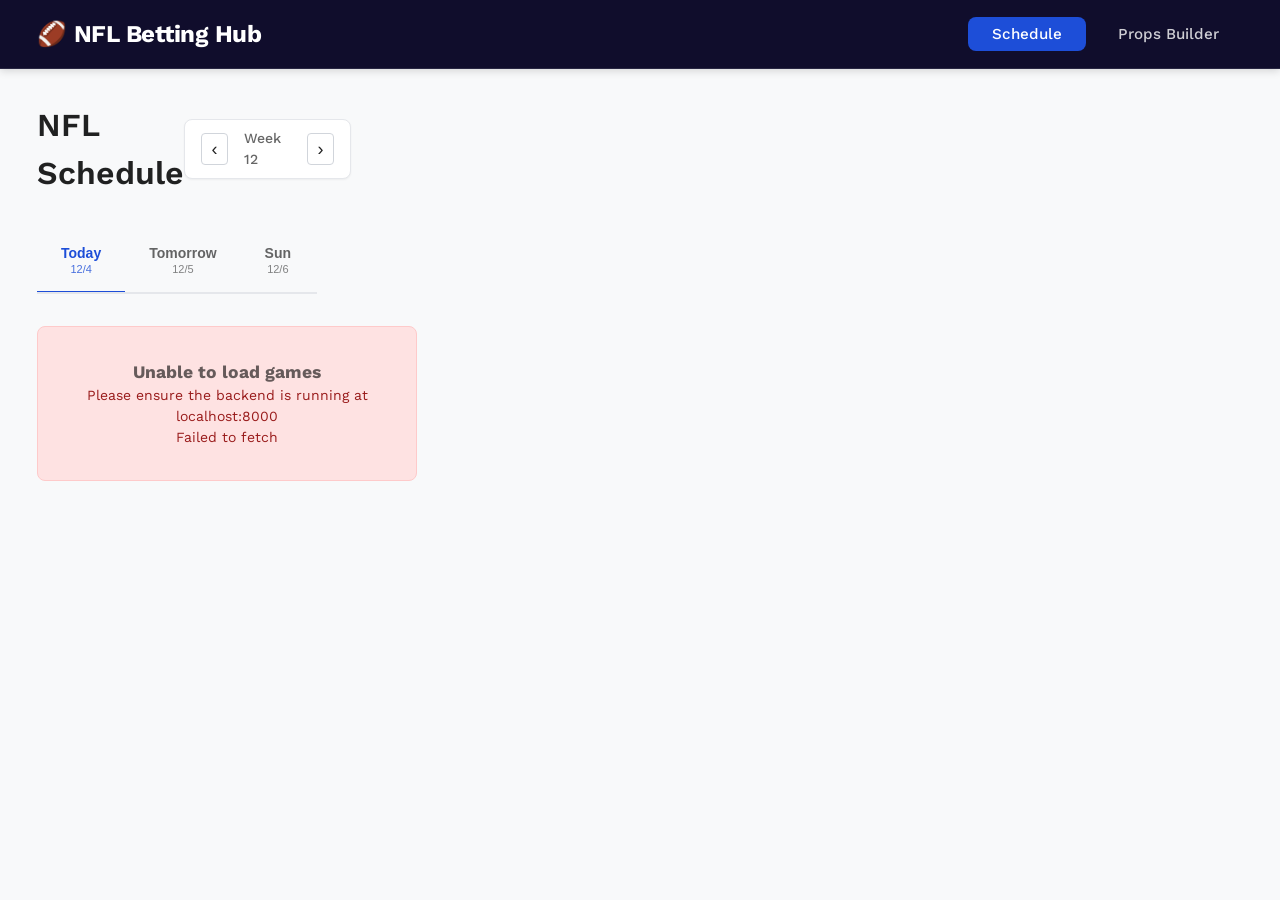
<file: index.html>
<!DOCTYPE html>
<html lang="en">
<head>
    <meta charset="UTF-8">
    <meta name="viewport" content="width=device-width, initial-scale=1.0">
    <title>NFL Betting & Props</title>
    <link rel="stylesheet" href="css/styles.css">
</head>
<body>
    <nav class="navbar">
        <div class="nav-container">
            <h1 class="logo">🏈 NFL Betting Hub</h1>
            <ul class="nav-links">
                <li><a href="index.html" class="active">Schedule</a></li>
                <li><a href="props.html">Props Builder</a></li>
            </ul>
        </div>
    </nav>

    <div class="container schedule-container">
        <main class="main-content full-width">
            <!-- Schedule Section -->
            <section id="schedule" class="feature-section">
                <div class="header-section">
                    <h2>NFL Schedule</h2>
                    <div class="week-selector">
                        <button class="week-nav" id="prevWeek">‹</button>
                        <span id="weekDisplay">Week 12</span>
                        <button class="week-nav" id="nextWeek">›</button>
                    </div>
                </div>

                <!-- Day tabs -->
                <div class="day-tabs" id="dayTabs">
                    <button class="day-tab active" data-day="0">Today</button>
                    <button class="day-tab" data-day="1">Tomorrow</button>
                    <button class="day-tab" data-day="2">Wed</button>
                    <button class="day-tab" data-day="3">Thu</button>
                    <button class="day-tab" data-day="4">Fri</button>
                    <button class="day-tab" data-day="5">Sat</button>
                    <button class="day-tab" data-day="6">Sun</button>
                </div>

                <!-- Games Grid -->
                <div class="games-grid" id="gamesGrid">
                    <!-- Games will be populated by JavaScript -->
                </div>
            </section>
        </main>
    </div>

    <script src="js/data.js"></script>
    <script src="js/api-service.js"></script>
    <script src="js/schedule.js"></script>
</body>
</html>
</file>
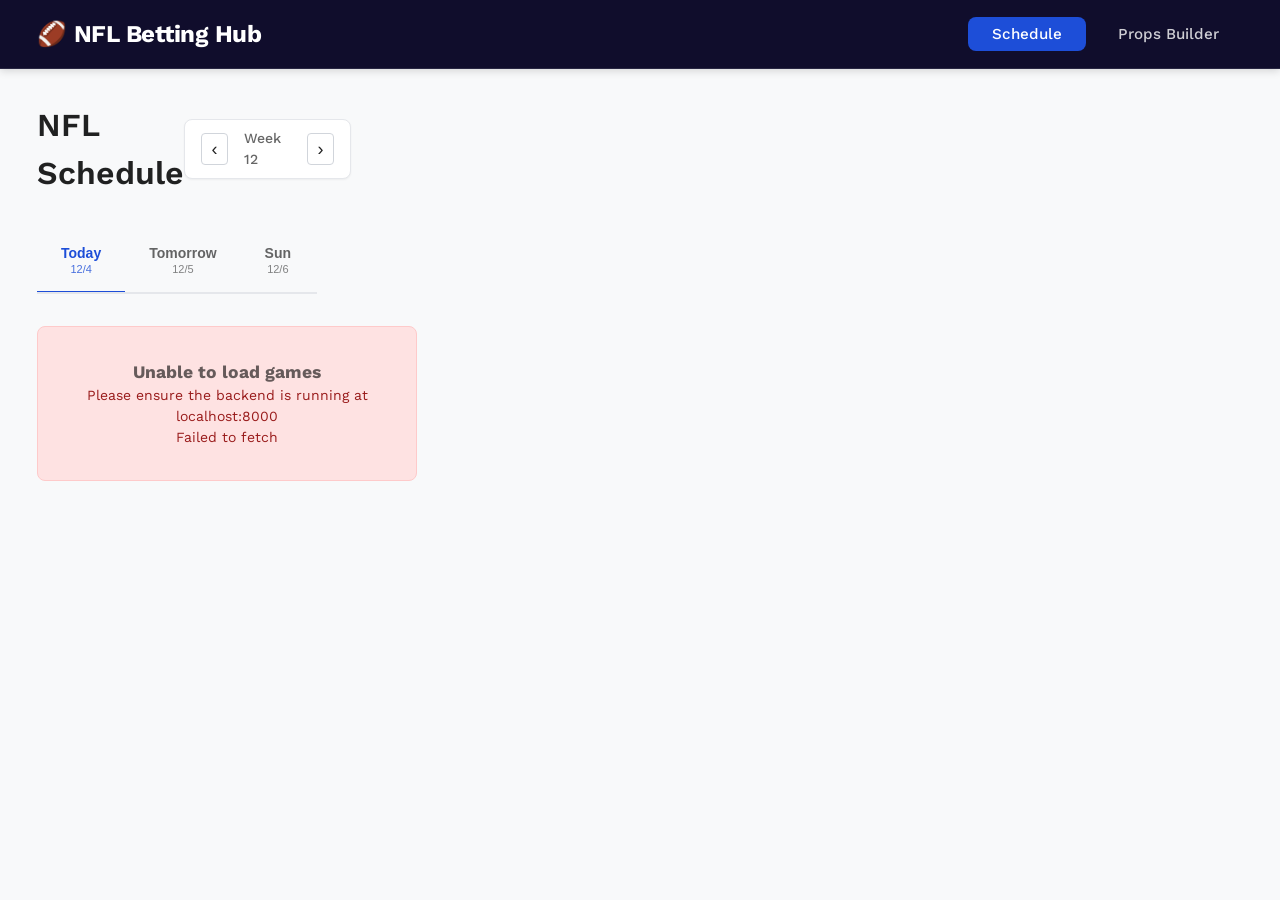
<file: game.html>
<!DOCTYPE html>
<html lang="en">
<head>
    <meta charset="UTF-8">
    <meta name="viewport" content="width=device-width, initial-scale=1.0">
    <title>Game Matchup - NFL Betting Hub</title>
    <link rel="stylesheet" href="css/styles.css">
</head>
<body>
    <nav class="navbar">
        <div class="nav-container">
            <h1 class="logo">🏈 NFL Betting Hub</h1>
            <ul class="nav-links">
                <li><a href="index.html">Schedule</a></li>
                <li><a href="props.html">Props Builder</a></li>
            </ul>
        </div>
    </nav>

    <div class="container game-page-container">
        <a href="index.html" class="back-link">← Back to Schedule</a>

        <!-- Game Header -->
        <div class="game-page-header" id="gameHeader">
            <!-- Populated by JavaScript -->
        </div>

        <!-- Main Content -->
        <div class="game-content">
            <!-- Weather & Injuries Row -->
            <div class="game-info-row">
                <!-- Weather Section -->
                <section class="game-section game-section-half">
                    <h2>Weather</h2>
                    <div id="gameWeather">
                        <!-- Populated by JavaScript -->
                    </div>
                </section>

                <!-- Injuries Section -->
                <section class="game-section game-section-half">
                    <h2>Injuries</h2>
                    <div id="gameInjuries">
                        <!-- Populated by JavaScript -->
                    </div>
                </section>
            </div>

            <!-- Game Insights Section -->
            <section class="game-section">
                <h2>Game Insights</h2>
                <p class="section-subtitle">Key matchup analysis and betting angles</p>
                <div id="gameInsights">
                    <!-- Populated by JavaScript -->
                </div>
            </section>

            <!-- Top Props Section -->
            <section class="game-section">
                <h2>Top 12 Props</h2>
                <p class="section-subtitle">Best value props for this matchup</p>
                <div id="gameTopProps">
                    <!-- Populated by JavaScript -->
                </div>
            </section>
        </div>
    </div>

    <script src="js/data.js"></script>
    <script src="js/api-service.js"></script>
    <script src="js/matchup.js"></script>
</body>
</html>
</file>
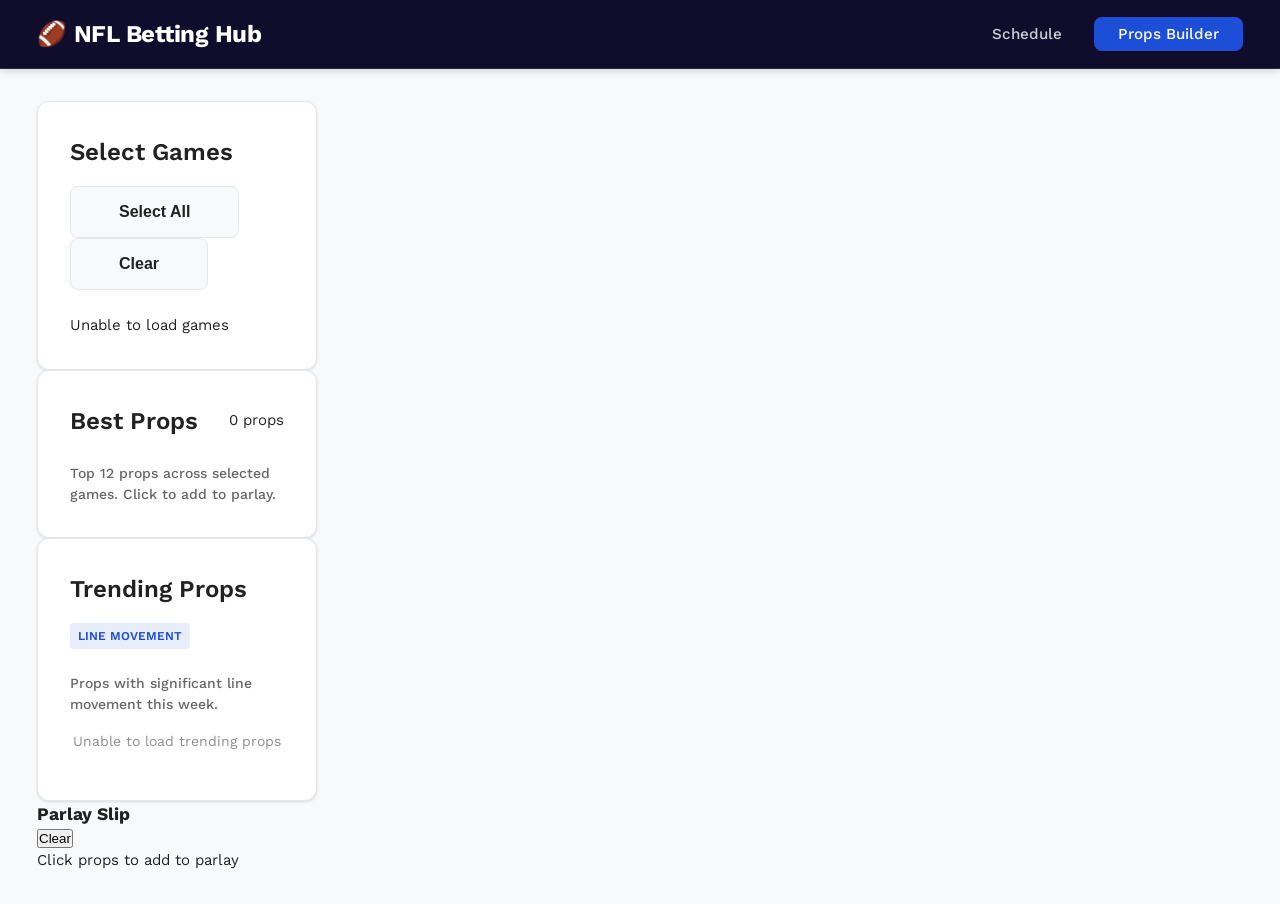
<file: props.html>
<!DOCTYPE html>
<html lang="en">
<head>
    <meta charset="UTF-8">
    <meta name="viewport" content="width=device-width, initial-scale=1.0">
    <title>Props Builder - NFL Betting Hub</title>
    <link rel="stylesheet" href="css/styles.css">
</head>
<body>
    <nav class="navbar">
        <div class="nav-container">
            <h1 class="logo">🏈 NFL Betting Hub</h1>
            <ul class="nav-links">
                <li><a href="index.html">Schedule</a></li>
                <li><a href="props.html" class="active">Props Builder</a></li>
            </ul>
        </div>
    </nav>

    <div class="container props-builder-container">
        <div class="props-builder-layout">
            <!-- Left Panel: Game Selection & Props -->
            <div class="props-main-panel">
                <!-- Game Selection -->
                <section class="props-section">
                    <div class="section-header">
                        <h2>Select Games</h2>
                        <div class="game-select-controls">
                            <button id="selectAllGames" class="btn-secondary">Select All</button>
                            <button id="clearAllGames" class="btn-secondary">Clear</button>
                        </div>
                    </div>
                    <div class="games-selection-grid" id="gamesSelection">
                        <!-- Populated by JavaScript -->
                    </div>
                </section>

                <!-- Top Props -->
                <section class="props-section">
                    <div class="section-header">
                        <h2>Best Props</h2>
                        <span class="props-count" id="propsCount">0 props</span>
                    </div>
                    <p class="section-subtitle">Top 12 props across selected games. Click to add to parlay.</p>
                    <div class="props-list" id="propsList">
                        <!-- Populated by JavaScript -->
                    </div>
                </section>

                <!-- Trending Props -->
                <section class="props-section">
                    <div class="section-header">
                        <h2>Trending Props</h2>
                        <span class="trending-label">Line Movement</span>
                    </div>
                    <p class="section-subtitle">Props with significant line movement this week.</p>
                    <div class="trending-props-list" id="trendingPropsList">
                        <!-- Populated by JavaScript -->
                    </div>
                </section>
            </div>

            <!-- Right Panel: Parlay Slip -->
            <aside class="parlay-slip-panel">
                <div class="parlay-slip">
                    <div class="parlay-slip-header">
                        <h3>Parlay Slip</h3>
                        <button id="clearSlip" class="btn-clear">Clear</button>
                    </div>

                    <div class="parlay-legs" id="parlayLegs">
                        <p class="empty-slip">Click props to add to parlay</p>
                    </div>

                    <div class="parlay-summary" id="parlaySummary" style="display: none;">
                        <div class="summary-row">
                            <span>Legs:</span>
                            <span id="legCount">0</span>
                        </div>
                        <div class="summary-row">
                            <span>Combined Odds:</span>
                            <span id="combinedOdds">-</span>
                        </div>
                        <div class="summary-row payout-row">
                            <span>$10 Payout:</span>
                            <span id="estimatedPayout">$0</span>
                        </div>
                    </div>
                </div>
            </aside>
        </div>
    </div>

    <script src="js/data.js"></script>
    <script src="js/api-service.js"></script>
    <script src="js/props-builder.js"></script>
</body>
</html>
</file>
<file: css/styles.css>
/* ===== Dimers-Inspired Design System ===== */
@import url('https://fonts.googleapis.com/css2?family=Work+Sans:wght@300;400;500;600;700&display=swap');

:root {
    /* Primary Colors - Dimers Style */
    --bg-primary: #ffffff;
    --bg-secondary: #f8f9fa;
    --bg-tertiary: #edf0f3;
    --bg-card: #ffffff;
    --bg-hover: #f5f7fa;

    /* Navy/Dark Accents */
    --navy-dark: #100d2c;
    --navy-medium: #1a1640;
    --navy-light: #2d2754;

    /* Accent Colors */
    --accent-blue: #1d4ed8;
    --accent-blue-light: #3b82f6;
    --accent-blue-dim: rgba(29, 78, 216, 0.1);
    --accent-green: #078442;
    --accent-green-dim: rgba(7, 132, 66, 0.1);

    /* Text Colors */
    --text-primary: rgba(0, 0, 0, 0.87);
    --text-secondary: rgba(0, 0, 0, 0.6);
    --text-tertiary: rgba(0, 0, 0, 0.45);
    --text-white: #ffffff;

    /* Border & Divider */
    --border-light: #e5e7eb;
    --border-medium: #d1d5db;
    --border-dark: #9ca3af;
    --divider: rgba(0, 0, 0, 0.08);

    /* Shadows */
    --shadow-sm: 0 1px 2px rgba(0, 0, 0, 0.05);
    --shadow-md: 0 2px 8px rgba(0, 0, 0, 0.08);
    --shadow-lg: 0 4px 16px rgba(0, 0, 0, 0.1);
    --shadow-card: 0 1px 3px rgba(0, 0, 0, 0.12);

    /* Spacing */
    --space-xs: 0.25rem;
    --space-sm: 0.5rem;
    --space-md: 1rem;
    --space-lg: 1.5rem;
    --space-xl: 2rem;
    --space-2xl: 3rem;

    /* Border Radius */
    --radius-sm: 4px;
    --radius-md: 8px;
    --radius-lg: 12px;
    --radius-full: 9999px;

    /* Transitions */
    --transition-fast: 150ms ease;
    --transition-base: 200ms ease;
    --transition-slow: 300ms ease;
}

/* ===== Global Reset & Base ===== */
* {
    margin: 0;
    padding: 0;
    box-sizing: border-box;
}

html {
    -webkit-font-smoothing: antialiased;
    -moz-osx-font-smoothing: grayscale;
    scroll-behavior: smooth;
}

body {
    font-family: 'Work Sans', -apple-system, BlinkMacSystemFont, 'Segoe UI', sans-serif;
    background: var(--bg-secondary);
    color: var(--text-primary);
    line-height: 1.5;
    font-size: 15px;
}

/* ===== Navigation ===== */
.navbar {
    background: var(--navy-dark);
    border-bottom: 1px solid rgba(255, 255, 255, 0.1);
    padding: 1rem 0;
    position: sticky;
    top: 0;
    z-index: 100;
    box-shadow: 0 2px 8px rgba(0, 0, 0, 0.15);
}

.nav-container {
    max-width: 1270px;
    margin: 0 auto;
    padding: 0 var(--space-xl);
    display: flex;
    justify-content: space-between;
    align-items: center;
}

.logo {
    font-size: 1.5rem;
    font-weight: 700;
    color: var(--text-white);
    letter-spacing: -0.01em;
}

.nav-links {
    list-style: none;
    display: flex;
    gap: var(--space-sm);
}

.nav-links a {
    color: rgba(255, 255, 255, 0.8);
    text-decoration: none;
    font-weight: 500;
    font-size: 0.95rem;
    transition: all var(--transition-base);
    padding: var(--space-sm) var(--space-lg);
    border-radius: var(--radius-md);
}

.nav-links a:hover {
    color: var(--text-white);
    background: rgba(255, 255, 255, 0.1);
}

.nav-links a.active {
    color: var(--text-white);
    background: var(--accent-blue);
}

/* ===== Container Layout ===== */
.container {
    max-width: 1270px;
    margin: 0 auto;
    padding: var(--space-xl);
    display: grid;
    grid-template-columns: 280px 1fr;
    gap: var(--space-xl);
}

.detail-container,
.parlay-container {
    grid-template-columns: 1fr;
}

/* ===== News Sidebar ===== */
.news-sidebar {
    background: var(--bg-card);
    border: 1px solid var(--border-light);
    border-radius: var(--radius-lg);
    padding: var(--space-lg);
    height: fit-content;
    position: sticky;
    top: 100px;
    box-shadow: var(--shadow-card);
}

.news-sidebar h2 {
    font-size: 1.125rem;
    font-weight: 600;
    margin-bottom: var(--space-lg);
    color: var(--text-primary);
}

.news-feed {
    display: flex;
    flex-direction: column;
    gap: var(--space-md);
}

.news-item {
    padding: var(--space-md);
    background: var(--bg-tertiary);
    border-radius: var(--radius-md);
    border-left: 3px solid var(--accent-blue);
    transition: all var(--transition-base);
}

.news-item:hover {
    background: var(--bg-hover);
    transform: translateX(2px);
}

.news-tag {
    display: inline-block;
    padding: 0.125rem var(--space-sm);
    border-radius: var(--radius-sm);
    font-size: 0.7rem;
    font-weight: 600;
    margin-bottom: var(--space-sm);
    text-transform: uppercase;
    letter-spacing: 0.03em;
}

.news-tag.injury {
    background: #fee2e2;
    color: #dc2626;
}

.news-tag.weather {
    background: #fef3c7;
    color: #d97706;
}

.news-tag.lineup {
    background: #dbeafe;
    color: var(--accent-blue);
}

.news-item p {
    color: var(--text-secondary);
    font-size: 0.875rem;
    margin-bottom: var(--space-xs);
    line-height: 1.4;
}

.news-time {
    color: var(--text-tertiary);
    font-size: 0.75rem;
}

/* ===== Sidebar Sections ===== */
.sidebar-section {
    margin-bottom: var(--space-2xl);
}

.sidebar-section:last-child {
    margin-bottom: 0;
}

/* ===== Trends Section ===== */
.trends-section {
    padding-top: var(--space-2xl);
    border-top: 1px solid var(--border-light);
}

.trends-list {
    display: flex;
    flex-direction: column;
    gap: var(--space-md);
}

.trend-item {
    padding: var(--space-md);
    background: var(--bg-tertiary);
    border-radius: var(--radius-md);
    border-left: 3px solid var(--accent-green);
}

.trend-stat {
    font-size: 1.25rem;
    font-weight: 700;
    color: var(--accent-green);
    margin-bottom: var(--space-xs);
}

.trend-desc {
    font-size: 0.813rem;
    color: var(--text-secondary);
    font-weight: 500;
}

/* ===== Main Content ===== */
.main-content {
    min-height: 80vh;
}

/* ===== Feature Sections ===== */
.feature-section {
    margin-bottom: var(--space-2xl);
    padding-bottom: var(--space-2xl);
    border-bottom: 1px solid var(--border-light);
}

.feature-section:last-child {
    border-bottom: none;
}

.section-header-main {
    margin-bottom: var(--space-xl);
}

.section-header-main h2 {
    font-size: 2rem;
    font-weight: 600;
    color: var(--text-primary);
    margin-bottom: var(--space-xs);
}

.section-subtitle {
    font-size: 0.875rem;
    color: var(--text-secondary);
    font-weight: 500;
}

/* ===== Best Bets Grid ===== */
.best-bets-grid {
    display: grid;
    grid-template-columns: repeat(auto-fill, minmax(320px, 1fr));
    gap: var(--space-lg);
}

.best-bet-card {
    background: var(--bg-card);
    border: 1px solid var(--border-light);
    border-radius: var(--radius-lg);
    padding: var(--space-lg);
    box-shadow: var(--shadow-card);
    transition: all var(--transition-base);
    cursor: pointer;
    position: relative;
    overflow: hidden;
}

.best-bet-card::before {
    content: '';
    position: absolute;
    top: 0;
    left: 0;
    width: 4px;
    height: 100%;
    background: var(--accent-green);
}

.best-bet-card:hover {
    transform: translateY(-2px);
    box-shadow: var(--shadow-md);
    border-color: var(--accent-blue);
}

.best-bet-header {
    display: flex;
    justify-content: space-between;
    align-items: flex-start;
    margin-bottom: var(--space-md);
}

.best-bet-matchup {
    flex: 1;
}

.best-bet-game {
    font-size: 0.875rem;
    color: var(--text-secondary);
    margin-bottom: var(--space-xs);
}

.best-bet-pick {
    font-size: 1.125rem;
    font-weight: 600;
    color: var(--text-primary);
}

.best-bet-confidence {
    background: var(--accent-green-dim);
    color: var(--accent-green);
    padding: 0.25rem var(--space-sm);
    border-radius: var(--radius-sm);
    font-size: 0.75rem;
    font-weight: 700;
}

.best-bet-details {
    display: flex;
    justify-content: space-between;
    align-items: center;
    padding-top: var(--space-md);
    border-top: 1px solid var(--border-light);
}

.best-bet-odds {
    font-size: 1.125rem;
    font-weight: 700;
    color: var(--text-primary);
}

.best-bet-reason {
    font-size: 0.813rem;
    color: var(--text-secondary);
}

/* ===== Best Props List ===== */
.best-props-list {
    display: flex;
    flex-direction: column;
    gap: var(--space-md);
}

.best-prop-item {
    background: var(--bg-card);
    border: 1px solid var(--border-light);
    border-radius: var(--radius-lg);
    padding: var(--space-lg);
    box-shadow: var(--shadow-card);
    transition: all var(--transition-base);
    cursor: pointer;
    display: grid;
    grid-template-columns: 60px 1fr auto auto;
    gap: var(--space-lg);
    align-items: center;
}

.best-prop-item:hover {
    border-color: var(--accent-blue);
    box-shadow: var(--shadow-md);
}

.best-prop-rank {
    width: 48px;
    height: 48px;
    background: var(--accent-blue);
    color: var(--text-white);
    border-radius: var(--radius-md);
    display: flex;
    align-items: center;
    justify-content: center;
    font-size: 1.25rem;
    font-weight: 700;
}

.best-prop-player {
    flex: 1;
}

.best-prop-name {
    font-size: 1.125rem;
    font-weight: 600;
    color: var(--text-primary);
    margin-bottom: var(--space-xs);
}

.best-prop-desc {
    font-size: 0.875rem;
    color: var(--text-secondary);
}

.best-prop-line {
    text-align: right;
}

.best-prop-type {
    font-size: 0.75rem;
    color: var(--text-tertiary);
    margin-bottom: var(--space-xs);
    text-transform: uppercase;
    letter-spacing: 0.03em;
    font-weight: 600;
}

.best-prop-value {
    font-size: 1.25rem;
    font-weight: 700;
    color: var(--text-primary);
}

.best-prop-rating {
    padding: var(--space-sm) var(--space-md);
    border-radius: var(--radius-sm);
    font-size: 0.75rem;
    font-weight: 700;
}

/* ===== Player Projections Table ===== */
.projections-table-container {
    overflow-x: auto;
    background: var(--bg-card);
    border: 1px solid var(--border-light);
    border-radius: var(--radius-lg);
    box-shadow: var(--shadow-card);
}

.projections-table {
    width: 100%;
    border-collapse: collapse;
}

.projections-table th {
    background: var(--bg-tertiary);
    padding: var(--space-md) var(--space-lg);
    text-align: left;
    font-weight: 600;
    color: var(--text-secondary);
    border-bottom: 2px solid var(--border-light);
    font-size: 0.75rem;
    text-transform: uppercase;
    letter-spacing: 0.03em;
}

.projections-table td {
    padding: var(--space-md) var(--space-lg);
    border-bottom: 1px solid var(--border-light);
    font-size: 0.875rem;
}

.projections-table tbody tr {
    transition: background var(--transition-fast);
}

.projections-table tbody tr:hover {
    background: var(--bg-tertiary);
}

.projection-player {
    font-weight: 600;
    color: var(--text-primary);
}

.projection-team {
    color: var(--text-tertiary);
    font-size: 0.75rem;
}

.projection-value {
    font-weight: 600;
    color: var(--text-primary);
}

.projection-high {
    color: var(--accent-green);
    font-weight: 700;
}

.header-section {
    display: flex;
    justify-content: space-between;
    align-items: center;
    margin-bottom: var(--space-xl);
}

.header-section h2 {
    font-size: 2rem;
    font-weight: 600;
    color: var(--text-primary);
}

.week-selector {
    display: flex;
    align-items: center;
    gap: var(--space-md);
    background: var(--bg-card);
    padding: var(--space-sm) var(--space-md);
    border-radius: var(--radius-md);
    border: 1px solid var(--border-light);
    box-shadow: var(--shadow-sm);
}

#weekDisplay {
    font-weight: 500;
    font-size: 0.875rem;
    color: var(--text-secondary);
}

.week-nav {
    background: var(--bg-primary);
    border: 1px solid var(--border-medium);
    color: var(--text-primary);
    width: 32px;
    height: 32px;
    border-radius: var(--radius-sm);
    cursor: pointer;
    font-size: 1.125rem;
    transition: all var(--transition-base);
    display: flex;
    align-items: center;
    justify-content: center;
}

.week-nav:hover {
    background: var(--accent-blue);
    border-color: var(--accent-blue);
    color: var(--text-white);
}

/* ===== Day Tabs ===== */
.day-tabs {
    display: flex;
    gap: 0;
    margin-bottom: var(--space-xl);
    background: transparent;
    border-bottom: 2px solid var(--border-light);
    overflow-x: auto;
}

.day-tabs::-webkit-scrollbar {
    height: 0;
}

.day-tab {
    flex: 0 0 auto;
    padding: var(--space-md) var(--space-lg);
    background: transparent;
    border: none;
    border-bottom: 3px solid transparent;
    color: var(--text-secondary);
    font-weight: 600;
    font-size: 0.875rem;
    cursor: pointer;
    transition: all var(--transition-base);
    text-align: center;
    white-space: nowrap;
    position: relative;
    margin-bottom: -2px;
}

.day-tab:hover {
    color: var(--text-primary);
    background: var(--bg-hover);
}

.day-tab.active {
    color: var(--accent-blue);
    border-bottom-color: var(--accent-blue);
    background: transparent;
}

.day-tab small {
    display: block;
    font-size: 0.688rem;
    opacity: 0.8;
    margin-top: 2px;
    font-weight: 500;
}

/* ===== Game Cards ===== */
.games-grid {
    display: grid;
    grid-template-columns: repeat(auto-fill, minmax(380px, 1fr));
    gap: var(--space-lg);
}

.game-card {
    background: var(--bg-card);
    border-radius: var(--radius-lg);
    padding: var(--space-lg);
    border: 1px solid var(--border-light);
    transition: all var(--transition-base);
    cursor: pointer;
    box-shadow: var(--shadow-card);
}

.game-card:hover {
    border-color: var(--accent-blue);
    box-shadow: var(--shadow-md);
    transform: translateY(-2px);
}

.game-time {
    color: var(--text-tertiary);
    font-size: 0.813rem;
    margin-bottom: var(--space-md);
    display: flex;
    align-items: center;
    justify-content: space-between;
    font-weight: 500;
}

.game-status {
    padding: 0.125rem var(--space-sm);
    border-radius: var(--radius-sm);
    font-size: 0.688rem;
    font-weight: 600;
    background: var(--accent-blue-dim);
    color: var(--accent-blue);
    text-transform: uppercase;
    letter-spacing: 0.03em;
}

.teams {
    display: flex;
    flex-direction: column;
    gap: var(--space-md);
    margin-bottom: var(--space-lg);
}

.team {
    display: flex;
    justify-content: space-between;
    align-items: center;
}

.team-name {
    font-size: 1.125rem;
    font-weight: 600;
    color: var(--text-primary);
}

.team-record {
    color: var(--text-tertiary);
    font-size: 0.875rem;
    margin-left: var(--space-sm);
    font-weight: 400;
}

.betting-lines {
    display: grid;
    grid-template-columns: repeat(3, 1fr);
    gap: var(--space-md);
    padding-top: var(--space-md);
    border-top: 1px solid var(--border-light);
}

.line-item {
    text-align: center;
}

.line-label {
    color: var(--text-tertiary);
    font-size: 0.688rem;
    margin-bottom: var(--space-xs);
    text-transform: uppercase;
    letter-spacing: 0.05em;
    font-weight: 600;
}

.line-value {
    font-weight: 600;
    font-size: 1.125rem;
    color: var(--text-primary);
}

.line-value.positive {
    color: var(--accent-green);
}

.line-value.negative {
    color: var(--text-primary);
}

/* ===== Game Detail Page ===== */
.back-link {
    display: inline-flex;
    align-items: center;
    gap: var(--space-sm);
    color: var(--accent-blue);
    text-decoration: none;
    margin-bottom: var(--space-xl);
    font-weight: 500;
    font-size: 0.875rem;
    transition: all var(--transition-base);
}

.back-link:hover {
    color: var(--accent-blue-light);
}

.game-header {
    background: var(--bg-card);
    border-radius: var(--radius-lg);
    padding: var(--space-2xl);
    margin-bottom: var(--space-xl);
    border: 1px solid var(--border-light);
    box-shadow: var(--shadow-card);
}

.game-matchup {
    display: flex;
    justify-content: space-around;
    align-items: center;
    margin-bottom: var(--space-xl);
}

.team-detail {
    text-align: center;
}

.team-detail h2 {
    font-size: 2rem;
    margin-bottom: var(--space-sm);
    font-weight: 600;
    color: var(--text-primary);
}

.team-detail p {
    color: var(--text-secondary);
    font-weight: 500;
}

.vs-separator {
    font-size: 1.25rem;
    color: var(--text-tertiary);
    font-weight: 400;
}

.game-info {
    display: flex;
    justify-content: center;
    gap: var(--space-2xl);
    color: var(--text-secondary);
    font-size: 0.875rem;
    font-weight: 500;
}

/* ===== Weather Widget ===== */
.weather-widget {
    display: grid;
    gap: var(--space-lg);
}

.weather-card {
    background: var(--bg-tertiary);
    padding: var(--space-xl);
    border-radius: var(--radius-lg);
    border: 2px solid var(--border-light);
    transition: all var(--transition-base);
}

.weather-card.impact-none {
    border-color: var(--accent-green);
    background: linear-gradient(135deg, #dcfce7 0%, #f0fdf4 100%);
}

.weather-card.impact-low {
    border-color: #fbbf24;
    background: linear-gradient(135deg, #fef3c7 0%, #fffbeb 100%);
}

.weather-card.impact-medium {
    border-color: #f59e0b;
    background: linear-gradient(135deg, #fed7aa 0%, #ffedd5 100%);
}

.weather-card.impact-high {
    border-color: #dc2626;
    background: linear-gradient(135deg, #fee2e2 0%, #fef2f2 100%);
}

.weather-main {
    display: flex;
    align-items: center;
    gap: var(--space-xl);
    margin-bottom: var(--space-lg);
}

.weather-icon {
    font-size: 4rem;
    flex-shrink: 0;
}

.weather-temp {
    font-size: 3rem;
    font-weight: 700;
    color: var(--text-primary);
    line-height: 1;
}

.weather-desc {
    font-size: 1.125rem;
    color: var(--text-secondary);
    margin-top: var(--space-sm);
    font-weight: 500;
    text-transform: capitalize;
}

.weather-details {
    display: grid;
    grid-template-columns: repeat(auto-fit, minmax(140px, 1fr));
    gap: var(--space-md);
    padding: var(--space-lg);
    background: rgba(255, 255, 255, 0.5);
    border-radius: var(--radius-md);
}

.weather-detail-item {
    text-align: center;
    padding: var(--space-sm);
}

.weather-detail-item strong {
    display: block;
    font-size: 1.5rem;
    font-weight: 700;
    color: var(--text-primary);
    margin-bottom: var(--space-xs);
}

.weather-detail-item span {
    font-size: 0.813rem;
    color: var(--text-secondary);
    text-transform: uppercase;
    letter-spacing: 0.05em;
    font-weight: 600;
}

.weather-impact {
    margin-top: var(--space-lg);
    padding: var(--space-md) var(--space-lg);
    border-radius: var(--radius-md);
    font-size: 0.938rem;
    font-weight: 600;
    text-align: center;
}

.weather-card.impact-none .weather-impact {
    background: rgba(7, 132, 66, 0.15);
    color: var(--accent-green);
}

.weather-card.impact-low .weather-impact {
    background: rgba(251, 191, 36, 0.15);
    color: #d97706;
}

.weather-card.impact-medium .weather-impact {
    background: rgba(245, 158, 11, 0.15);
    color: #ea580c;
}

.weather-card.impact-high .weather-impact {
    background: rgba(220, 38, 38, 0.15);
    color: #dc2626;
}

.weather-dome {
    display: inline-block;
    padding: var(--space-xs) var(--space-md);
    background: var(--accent-blue);
    color: var(--text-white);
    border-radius: var(--radius-full);
    font-size: 0.75rem;
    font-weight: 700;
    text-transform: uppercase;
    letter-spacing: 0.05em;
    margin-top: var(--space-md);
}

/* ===== Props Sections ===== */
.props-container {
    display: flex;
    flex-direction: column;
    gap: var(--space-xl);
}

.props-section {
    background: var(--bg-card);
    border-radius: var(--radius-lg);
    padding: var(--space-xl);
    border: 1px solid var(--border-light);
    box-shadow: var(--shadow-card);
}

.section-header {
    display: flex;
    justify-content: space-between;
    align-items: center;
    margin-bottom: var(--space-lg);
    flex-wrap: wrap;
    gap: var(--space-md);
}

.section-header h2 {
    font-size: 1.5rem;
    font-weight: 600;
    color: var(--text-primary);
}

.filter-controls {
    display: flex;
    gap: 0;
    border-bottom: 2px solid var(--border-light);
}

.filter-btn {
    padding: var(--space-sm) var(--space-lg);
    background: transparent;
    border: none;
    border-bottom: 3px solid transparent;
    color: var(--text-secondary);
    cursor: pointer;
    transition: all var(--transition-base);
    font-size: 0.813rem;
    font-weight: 600;
    white-space: nowrap;
    margin-bottom: -2px;
}

.filter-btn:hover {
    background: var(--bg-hover);
    color: var(--text-primary);
}

.filter-btn.active {
    background: transparent;
    color: var(--accent-blue);
    border-bottom-color: var(--accent-blue);
}

.sort-controls {
    display: flex;
    align-items: center;
    gap: var(--space-sm);
}

.sort-controls label {
    color: var(--text-secondary);
    font-size: 0.813rem;
    font-weight: 500;
}

.sort-controls select {
    padding: var(--space-sm) var(--space-md);
    background: var(--bg-card);
    border: 1px solid var(--border-medium);
    color: var(--text-primary);
    border-radius: var(--radius-md);
    cursor: pointer;
    font-size: 0.813rem;
    font-weight: 500;
    transition: all var(--transition-base);
}

.sort-controls select:hover {
    border-color: var(--accent-blue);
}

/* ===== Props Grid ===== */
.props-grid {
    display: grid;
    grid-template-columns: repeat(auto-fill, minmax(240px, 1fr));
    gap: var(--space-md);
}

.prop-card {
    background: var(--bg-tertiary);
    padding: var(--space-lg);
    border-radius: var(--radius-md);
    border: 1px solid var(--border-light);
    transition: all var(--transition-base);
}

.prop-card:hover {
    border-color: var(--accent-blue);
    box-shadow: var(--shadow-sm);
}

.prop-label {
    color: var(--text-tertiary);
    font-size: 0.75rem;
    margin-bottom: var(--space-sm);
    text-transform: uppercase;
    letter-spacing: 0.03em;
    font-weight: 600;
}

.prop-value {
    font-size: 1.5rem;
    font-weight: 600;
    margin-bottom: var(--space-sm);
    color: var(--text-primary);
}

.prop-odds {
    color: var(--text-secondary);
    font-size: 0.875rem;
    font-weight: 500;
}

/* ===== Props Table ===== */
.props-table-container {
    overflow-x: auto;
    border-radius: var(--radius-md);
    border: 1px solid var(--border-light);
}

.props-table {
    width: 100%;
    border-collapse: collapse;
}

.props-table th {
    background: var(--bg-tertiary);
    padding: var(--space-md);
    text-align: left;
    font-weight: 600;
    color: var(--text-secondary);
    border-bottom: 1px solid var(--border-light);
    font-size: 0.75rem;
    text-transform: uppercase;
    letter-spacing: 0.03em;
}

.props-table td {
    padding: var(--space-md);
    border-bottom: 1px solid var(--border-light);
}

.props-table tbody tr {
    transition: background var(--transition-fast);
}

.props-table tbody tr:hover {
    background: var(--bg-tertiary);
}

.player-name {
    font-weight: 600;
    color: var(--text-primary);
    font-size: 0.938rem;
}

.player-team {
    color: var(--text-tertiary);
    font-size: 0.75rem;
    font-weight: 500;
}

.prop-type {
    color: var(--text-secondary);
    font-weight: 500;
}

.odds-value {
    font-weight: 600;
    font-size: 0.938rem;
}

.odds-value.positive {
    color: var(--accent-green);
}

.odds-value.negative {
    color: var(--text-primary);
}

/* ===== Rating Badges ===== */
.rating-badge {
    display: inline-flex;
    align-items: center;
    padding: 0.25rem var(--space-sm);
    border-radius: var(--radius-sm);
    font-weight: 600;
    font-size: 0.75rem;
    letter-spacing: 0.02em;
}

.rating-excellent {
    background: var(--accent-green-dim);
    color: var(--accent-green);
}

.rating-good {
    background: #dcfce7;
    color: #16a34a;
}

.rating-moderate {
    background: #fef3c7;
    color: #d97706;
}

.rating-poor {
    background: #fed7aa;
    color: #ea580c;
}

.rating-avoid {
    background: #fee2e2;
    color: #dc2626;
}

/* ===== Parlay Generator ===== */
.parlay-container h1 {
    font-size: 2.5rem;
    margin-bottom: var(--space-xl);
    font-weight: 600;
    color: var(--text-primary);
}

.parlay-layout {
    display: grid;
    grid-template-columns: 380px 1fr;
    gap: var(--space-xl);
}

.parlay-config {
    background: var(--bg-card);
    border-radius: var(--radius-lg);
    padding: var(--space-xl);
    border: 1px solid var(--border-light);
    height: fit-content;
    position: sticky;
    top: 100px;
    box-shadow: var(--shadow-card);
}

.config-section {
    margin-bottom: var(--space-xl);
}

.config-section:last-child {
    margin-bottom: 0;
}

.config-section h3 {
    margin-bottom: var(--space-md);
    color: var(--text-primary);
    font-weight: 600;
    font-size: 1.125rem;
}

.game-selector {
    display: flex;
    flex-direction: column;
    gap: var(--space-sm);
    max-height: 300px;
    overflow-y: auto;
    padding-right: var(--space-sm);
}

.game-selector::-webkit-scrollbar {
    width: 6px;
}

.game-selector::-webkit-scrollbar-track {
    background: var(--bg-tertiary);
    border-radius: 3px;
}

.game-selector::-webkit-scrollbar-thumb {
    background: var(--border-medium);
    border-radius: 3px;
}

.game-selector::-webkit-scrollbar-thumb:hover {
    background: var(--accent-blue);
}

.game-checkbox {
    display: flex;
    align-items: center;
    padding: var(--space-sm);
    background: var(--bg-tertiary);
    border-radius: var(--radius-md);
    cursor: pointer;
    transition: all var(--transition-base);
    border: 1px solid transparent;
}

.game-checkbox:hover {
    background: var(--bg-hover);
    border-color: var(--border-light);
}

.game-checkbox input[type="checkbox"] {
    margin-right: var(--space-sm);
    width: 18px;
    height: 18px;
    cursor: pointer;
    accent-color: var(--accent-blue);
}

.game-checkbox-label {
    font-size: 0.875rem;
    font-weight: 500;
}

.settings-group {
    margin-bottom: var(--space-lg);
}

.settings-group:last-child {
    margin-bottom: 0;
}

.settings-group > label {
    display: block;
    margin-bottom: var(--space-sm);
    color: var(--text-secondary);
    font-size: 0.875rem;
    font-weight: 500;
}

.number-selector {
    display: flex;
    align-items: center;
    gap: var(--space-sm);
}

.num-btn {
    width: 40px;
    height: 40px;
    background: var(--bg-tertiary);
    border: 1px solid var(--border-medium);
    color: var(--text-primary);
    border-radius: var(--radius-md);
    cursor: pointer;
    font-size: 1.25rem;
    font-weight: 600;
    transition: all var(--transition-base);
    display: flex;
    align-items: center;
    justify-content: center;
}

.num-btn:hover {
    background: var(--accent-blue);
    border-color: var(--accent-blue);
    color: var(--text-white);
}

#numLegs {
    flex: 1;
    padding: var(--space-sm);
    background: var(--bg-card);
    border: 1px solid var(--border-medium);
    color: var(--text-primary);
    border-radius: var(--radius-md);
    text-align: center;
    font-size: 1.125rem;
    font-weight: 600;
}

.category-buttons {
    display: flex;
    flex-direction: column;
    gap: var(--space-sm);
}

.category-btn {
    display: flex;
    flex-direction: column;
    align-items: center;
    padding: var(--space-lg);
    background: var(--bg-tertiary);
    border: 2px solid var(--border-light);
    color: var(--text-primary);
    border-radius: var(--radius-md);
    cursor: pointer;
    transition: all var(--transition-base);
    text-align: center;
    font-weight: 500;
}

.category-btn:hover {
    background: var(--bg-hover);
    border-color: var(--border-medium);
}

.category-btn.active {
    background: var(--accent-blue);
    color: var(--text-white);
    border-color: var(--accent-blue);
}

.category-icon {
    font-size: 1.75rem;
    margin-bottom: var(--space-xs);
}

.category-desc {
    font-size: 0.75rem;
    color: var(--text-tertiary);
    margin-top: var(--space-xs);
    font-weight: 400;
}

.category-btn.active .category-desc {
    color: rgba(255, 255, 255, 0.8);
}

.generate-btn {
    width: 100%;
    padding: var(--space-md);
    background: var(--accent-blue);
    border: none;
    color: var(--text-white);
    border-radius: var(--radius-md);
    font-weight: 600;
    font-size: 0.938rem;
    cursor: pointer;
    transition: all var(--transition-base);
}

.generate-btn:hover {
    background: var(--accent-blue-light);
    box-shadow: var(--shadow-md);
}

/* ===== Parlay Results ===== */
.parlay-results {
    display: flex;
    flex-direction: column;
}

.results-header {
    display: flex;
    justify-content: space-between;
    align-items: center;
    margin-bottom: var(--space-lg);
}

.results-header h3 {
    font-size: 1.5rem;
    font-weight: 600;
    color: var(--text-primary);
}

.results-count {
    color: var(--text-tertiary);
    font-size: 0.875rem;
    font-weight: 500;
}

.parlay-cards {
    display: flex;
    flex-direction: column;
    gap: var(--space-lg);
}

.empty-state {
    text-align: center;
    padding: var(--space-2xl) var(--space-xl);
    color: var(--text-secondary);
    background: var(--bg-card);
    border-radius: var(--radius-lg);
    border: 2px dashed var(--border-medium);
}

.parlay-card {
    background: var(--bg-card);
    border-radius: var(--radius-lg);
    padding: var(--space-lg);
    border: 1px solid var(--border-light);
    transition: all var(--transition-base);
    box-shadow: var(--shadow-card);
}

.parlay-card:hover {
    border-color: var(--accent-blue);
    box-shadow: var(--shadow-md);
}

.parlay-header {
    display: flex;
    justify-content: space-between;
    align-items: center;
    margin-bottom: var(--space-md);
    padding-bottom: var(--space-md);
    border-bottom: 1px solid var(--border-light);
}

.parlay-title {
    font-size: 1.125rem;
    font-weight: 600;
    color: var(--text-primary);
}

.parlay-odds {
    font-size: 1.5rem;
    font-weight: 700;
    color: var(--accent-green);
}

.parlay-legs {
    display: flex;
    flex-direction: column;
    gap: var(--space-sm);
}

.parlay-leg {
    display: flex;
    justify-content: space-between;
    align-items: center;
    padding: var(--space-md);
    background: var(--bg-tertiary);
    border-radius: var(--radius-md);
    border: 1px solid var(--border-light);
}

.leg-details {
    flex: 1;
}

.leg-game {
    color: var(--text-tertiary);
    font-size: 0.75rem;
    margin-bottom: var(--space-xs);
    font-weight: 500;
}

.leg-bet {
    font-weight: 500;
    font-size: 0.938rem;
    color: var(--text-primary);
}

.leg-odds {
    font-weight: 600;
    font-size: 1rem;
    color: var(--text-primary);
}

.parlay-footer {
    margin-top: var(--space-md);
    padding-top: var(--space-md);
    border-top: 1px solid var(--border-light);
    display: flex;
    justify-content: space-between;
    align-items: center;
}

.confidence-score {
    display: flex;
    align-items: center;
    gap: var(--space-sm);
}

.confidence-label {
    color: var(--text-tertiary);
    font-size: 0.813rem;
    font-weight: 500;
}

.potential-payout {
    text-align: right;
}

.payout-label {
    color: var(--text-tertiary);
    font-size: 0.75rem;
    margin-bottom: var(--space-xs);
    font-weight: 500;
}

.payout-value {
    font-size: 1.375rem;
    font-weight: 700;
    color: var(--accent-green);
}

.correlation-badge {
    display: inline-block;
    background: linear-gradient(135deg, #667eea 0%, #764ba2 100%);
    color: white;
    padding: var(--space-xs) var(--space-sm);
    border-radius: var(--radius-md);
    font-size: 0.75rem;
    font-weight: 600;
    margin: var(--space-sm) 0;
    cursor: help;
}

/* ===== Responsive Design ===== */
@media (max-width: 1200px) {
    .container {
        grid-template-columns: 1fr;
    }

    .news-sidebar {
        position: static;
    }

    .parlay-layout {
        grid-template-columns: 1fr;
    }

    .parlay-config {
        position: static;
    }

    .games-grid {
        grid-template-columns: repeat(auto-fill, minmax(320px, 1fr));
    }
}

@media (max-width: 768px) {
    .games-grid {
        grid-template-columns: 1fr;
    }

    .props-grid {
        grid-template-columns: 1fr;
    }

    .day-tabs {
        overflow-x: auto;
    }

    .header-section {
        flex-direction: column;
        align-items: flex-start;
        gap: var(--space-md);
    }

    .nav-container {
        padding: 0 var(--space-md);
    }

    .container {
        padding: var(--space-md);
    }

    .news-injury-grid {
        grid-template-columns: 1fr !important;
    }

    .injury-roster-grid {
        grid-template-columns: 1fr !important;
    }

    .matchup-insights-grid {
        grid-template-columns: 1fr !important;
    }

    .top-props-parlays-container {
        grid-template-columns: 1fr !important;
    }

    .related-content-grid {
        grid-template-columns: 1fr !important;
    }
}

/* ===== News & Injury Section ===== */
.news-injury-section {
    background: linear-gradient(135deg, var(--accent-blue) 0%, #2563eb 100%);
    padding: var(--space-xl);
    border-radius: var(--radius-lg);
    color: var(--text-white);
    box-shadow: var(--shadow-lg);
    margin-bottom: var(--space-xl);
}

.news-injury-section .section-header-main h2,
.news-injury-section .section-subtitle {
    color: var(--text-white);
}

.news-injury-tabs {
    display: flex;
    gap: var(--space-sm);
    margin: var(--space-lg) 0;
    border-bottom: 2px solid rgba(255, 255, 255, 0.2);
}

.news-tab {
    padding: var(--space-sm) var(--space-lg);
    background: transparent;
    border: none;
    border-bottom: 3px solid transparent;
    color: rgba(255, 255, 255, 0.7);
    cursor: pointer;
    transition: all var(--transition-base);
    font-size: 0.938rem;
    font-weight: 600;
    margin-bottom: -2px;
}

.news-tab:hover {
    color: var(--text-white);
    background: rgba(255, 255, 255, 0.1);
}

.news-tab.active {
    color: var(--text-white);
    border-bottom-color: var(--text-white);
}

.news-injury-content {
    margin-top: var(--space-lg);
}

.news-injury-grid {
    display: grid;
    grid-template-columns: repeat(auto-fill, minmax(300px, 1fr));
    gap: var(--space-md);
}

.news-injury-card {
    background: rgba(255, 255, 255, 0.95);
    padding: var(--space-lg);
    border-radius: var(--radius-md);
    border-left: 4px solid var(--accent-blue);
    transition: all var(--transition-base);
    box-shadow: var(--shadow-sm);
}

.news-injury-card:hover {
    transform: translateY(-2px);
    box-shadow: var(--shadow-md);
}

.news-injury-card.high {
    border-left-color: #dc2626;
}

.news-injury-card.medium {
    border-left-color: #d97706;
}

.news-injury-card.low {
    border-left-color: var(--accent-green);
}

.news-injury-header {
    display: flex;
    align-items: center;
    gap: var(--space-sm);
    margin-bottom: var(--space-sm);
}

.news-injury-icon {
    font-size: 1.5rem;
}

.news-injury-meta {
    display: flex;
    flex-direction: column;
    flex: 1;
}

.news-injury-team {
    font-weight: 700;
    font-size: 0.813rem;
    color: var(--accent-blue);
}

.news-injury-time {
    font-size: 0.75rem;
    color: var(--text-tertiary);
}

.news-injury-title {
    font-size: 1.125rem;
    font-weight: 600;
    margin-bottom: var(--space-xs);
    color: var(--text-primary);
}

.news-injury-description {
    font-size: 0.875rem;
    color: var(--text-secondary);
    line-height: 1.5;
}

/* ===== Game Narrative in Schedule ===== */
.game-narrative {
    display: flex;
    align-items: center;
    gap: var(--space-sm);
    padding: var(--space-sm) var(--space-md);
    background: var(--accent-blue-dim);
    border-radius: var(--radius-sm);
    margin: var(--space-sm) 0;
}

.narrative-icon {
    font-size: 1rem;
}

.narrative-text {
    font-size: 0.813rem;
    color: var(--text-secondary);
    font-weight: 500;
    line-height: 1.4;
}

/* ===== Game Detail Sections ===== */
.detail-section {
    background: var(--bg-card);
    border-radius: var(--radius-lg);
    padding: var(--space-xl);
    border: 1px solid var(--border-light);
    box-shadow: var(--shadow-card);
    margin-bottom: var(--space-xl);
}

.detail-section .section-header h2 {
    font-size: 1.5rem;
    font-weight: 600;
    color: var(--text-primary);
    margin-bottom: var(--space-lg);
}

/* ===== Related Content Grid ===== */
.related-content-grid {
    display: grid;
    grid-template-columns: repeat(auto-fill, minmax(280px, 1fr));
    gap: var(--space-md);
}

.content-card {
    display: flex;
    align-items: flex-start;
    gap: var(--space-md);
    padding: var(--space-lg);
    background: var(--bg-tertiary);
    border-radius: var(--radius-md);
    border: 1px solid var(--border-light);
    text-decoration: none;
    transition: all var(--transition-base);
}

.content-card:hover {
    border-color: var(--accent-blue);
    box-shadow: var(--shadow-sm);
    transform: translateY(-2px);
}

.content-thumbnail {
    font-size: 2.5rem;
    flex-shrink: 0;
}

.content-info {
    flex: 1;
}

.content-title {
    font-size: 0.938rem;
    font-weight: 600;
    color: var(--text-primary);
    margin-bottom: var(--space-xs);
    line-height: 1.4;
}

.content-meta {
    display: flex;
    gap: var(--space-md);
    font-size: 0.75rem;
    color: var(--text-tertiary);
}

.content-source {
    font-weight: 600;
}

/* ===== Injury & Roster Grid ===== */
.injury-roster-grid {
    display: grid;
    grid-template-columns: 1fr 1fr;
    gap: var(--space-xl);
}

.injury-column h4 {
    font-size: 1.125rem;
    font-weight: 600;
    color: var(--text-primary);
    margin-bottom: var(--space-md);
    padding-bottom: var(--space-sm);
    border-bottom: 2px solid var(--border-light);
}

.injury-card {
    background: var(--bg-tertiary);
    padding: var(--space-lg);
    border-radius: var(--radius-md);
    border-left: 4px solid var(--border-medium);
    margin-bottom: var(--space-md);
}

.injury-card.impact-high {
    border-left-color: #dc2626;
    background: #fee2e2;
}

.injury-card.impact-medium {
    border-left-color: #d97706;
    background: #fef3c7;
}

.injury-card.impact-low {
    border-left-color: var(--accent-green);
    background: #dcfce7;
}

.injury-header {
    display: flex;
    justify-content: space-between;
    align-items: center;
    margin-bottom: var(--space-sm);
}

.injury-player {
    font-weight: 700;
    font-size: 1rem;
    color: var(--text-primary);
}

.injury-status {
    padding: 0.25rem var(--space-sm);
    border-radius: var(--radius-sm);
    font-size: 0.75rem;
    font-weight: 600;
    text-transform: uppercase;
}

.status-out {
    background: #dc2626;
    color: white;
}

.status-questionable {
    background: #d97706;
    color: white;
}

.status-probable {
    background: var(--accent-green);
    color: white;
}

.injury-details {
    display: flex;
    gap: var(--space-md);
    margin-bottom: var(--space-sm);
    font-size: 0.813rem;
    color: var(--text-secondary);
    font-weight: 500;
}

.injury-description {
    font-size: 0.875rem;
    color: var(--text-secondary);
    line-height: 1.5;
}

/* ===== Matchup Insights Grid ===== */
.matchup-insights-grid {
    display: grid;
    grid-template-columns: repeat(auto-fill, minmax(320px, 1fr));
    gap: var(--space-md);
}

.insight-card {
    background: var(--bg-tertiary);
    padding: var(--space-lg);
    border-radius: var(--radius-md);
    border: 1px solid var(--border-light);
    transition: all var(--transition-base);
}

.insight-card:hover {
    border-color: var(--accent-blue);
    box-shadow: var(--shadow-sm);
}

.insight-header {
    display: flex;
    align-items: center;
    gap: var(--space-sm);
    margin-bottom: var(--space-md);
}

.insight-icon {
    font-size: 1.75rem;
}

.insight-header h4 {
    font-size: 1rem;
    font-weight: 600;
    color: var(--text-primary);
}

.insight-rating {
    font-size: 0.875rem;
    font-weight: 700;
    color: var(--accent-blue);
    margin-bottom: var(--space-sm);
}

.insight-description {
    font-size: 0.875rem;
    color: var(--text-secondary);
    line-height: 1.5;
    margin-bottom: var(--space-md);
}

.insight-stats {
    display: flex;
    flex-wrap: wrap;
    gap: var(--space-sm);
}

.insight-stat {
    padding: var(--space-xs) var(--space-sm);
    background: var(--bg-card);
    border-radius: var(--radius-sm);
    font-size: 0.75rem;
    font-weight: 600;
    color: var(--text-secondary);
}

/* ===== Top Props & Parlays Container ===== */
.top-props-parlays-container {
    display: grid;
    grid-template-columns: 1fr 1fr;
    gap: var(--space-xl);
}

.top-props-column h3,
.parlays-column h3 {
    font-size: 1.125rem;
    font-weight: 600;
    color: var(--text-primary);
    margin-bottom: var(--space-md);
    padding-bottom: var(--space-sm);
    border-bottom: 2px solid var(--border-light);
}

.top-prop-item {
    display: flex;
    align-items: center;
    gap: var(--space-md);
    padding: var(--space-md);
    background: var(--bg-tertiary);
    border-radius: var(--radius-md);
    border: 1px solid var(--border-light);
    margin-bottom: var(--space-sm);
    transition: all var(--transition-base);
}

.top-prop-item:hover {
    border-color: var(--accent-blue);
    box-shadow: var(--shadow-sm);
}

.top-prop-rank {
    font-size: 1.5rem;
    font-weight: 700;
    color: var(--accent-blue);
    min-width: 40px;
    text-align: center;
}

.top-prop-details {
    flex: 1;
}

.top-prop-player {
    font-weight: 700;
    font-size: 0.938rem;
    color: var(--text-primary);
    margin-bottom: var(--space-xs);
}

.top-prop-market {
    font-size: 0.813rem;
    color: var(--text-secondary);
    margin-bottom: var(--space-xs);
}

.top-prop-odds {
    font-size: 0.875rem;
    font-weight: 600;
    color: var(--text-primary);
}

.parlay-card {
    background: var(--bg-tertiary);
    padding: var(--space-lg);
    border-radius: var(--radius-md);
    border: 1px solid var(--border-light);
    margin-bottom: var(--space-md);
    transition: all var(--transition-base);
}

.parlay-card:hover {
    border-color: var(--accent-blue);
    box-shadow: var(--shadow-sm);
}

.parlay-name {
    font-weight: 600;
    font-size: 1rem;
    color: var(--text-primary);
}

.parlay-confidence {
    margin-top: var(--space-md);
    padding-top: var(--space-md);
    border-top: 1px solid var(--border-light);
    font-size: 0.813rem;
    color: var(--text-secondary);
    font-weight: 500;
}

/* ===== Rating Badge Variants ===== */
.rating-badge.excellent {
    background: var(--accent-green-dim);
    color: var(--accent-green);
}

.rating-badge.good {
    background: #dcfce7;
    color: #16a34a;
}

.rating-badge.moderate {
    background: #fef3c7;
    color: #d97706;
}

.rating-badge.poor {
    background: #fed7aa;
    color: #ea580c;
}

/* ===== Loading States ===== */
.loading-state {
    text-align: center;
    padding: 3rem 1rem;
    color: var(--text-secondary);
}

.spinner {
    width: 40px;
    height: 40px;
    margin: 0 auto 1rem;
    border: 4px solid var(--border-light);
    border-top-color: var(--accent-blue);
    border-radius: 50%;
    animation: spin 0.8s linear infinite;
}

@keyframes spin {
    to { transform: rotate(360deg); }
}

.loading-state p {
    margin: 0;
    font-size: 0.938rem;
    font-weight: 500;
}

/* ===== Empty States ===== */
.empty-state {
    text-align: center;
    padding: 2rem 1rem;
    color: var(--text-secondary);
}

.empty-icon {
    display: block;
    font-size: 3rem;
    margin-bottom: 1rem;
    opacity: 0.5;
}

.empty-state p {
    margin: 0 0 0.5rem 0;
    font-size: 1rem;
    font-weight: 500;
    color: var(--text-primary);
}

.empty-state small {
    display: block;
    font-size: 0.813rem;
    color: var(--text-tertiary);
    line-height: 1.5;
}

/* ===== Error States ===== */
.error-state {
    text-align: center;
    padding: 2rem 1rem;
    color: var(--text-secondary);
    background: #fee2e2;
    border-radius: var(--radius-md);
    border: 1px solid #fecaca;
}

.error-icon {
    display: block;
    font-size: 2.5rem;
    margin-bottom: 1rem;
}

.error-state h4 {
    margin: 0 0 0.5rem 0;
    font-size: 1rem;
    font-weight: 600;
    color: #dc2626;
}

.error-state p {
    margin: 0;
    font-size: 0.875rem;
    color: #991b1b;
}

/* ===== TEAMS PAGE ===== */

/* Page Header */
.page-header {
    margin-bottom: var(--space-2xl);
}

.page-header h1 {
    font-size: 2.5rem;
    font-weight: 600;
    color: var(--text-primary);
    margin-bottom: var(--space-xs);
}

.page-subtitle {
    font-size: 1rem;
    color: var(--text-secondary);
    font-weight: 500;
}

/* Conference Tabs */
.conference-tabs {
    display: flex;
    gap: var(--space-sm);
    margin-bottom: var(--space-lg);
    border-bottom: 2px solid var(--border-light);
}

.conference-tab {
    padding: var(--space-md) var(--space-xl);
    background: transparent;
    border: none;
    border-bottom: 3px solid transparent;
    color: var(--text-secondary);
    font-weight: 600;
    font-size: 1rem;
    cursor: pointer;
    transition: all var(--transition-base);
    margin-bottom: -2px;
}

.conference-tab:hover {
    color: var(--text-primary);
    background: var(--bg-hover);
}

.conference-tab.active {
    color: var(--accent-blue);
    border-bottom-color: var(--accent-blue);
}

/* Division Filters */
.division-filters {
    display: flex;
    flex-wrap: wrap;
    gap: var(--space-sm);
    margin-bottom: var(--space-2xl);
}

.division-filter {
    padding: var(--space-sm) var(--space-lg);
    background: var(--bg-tertiary);
    border: 1px solid var(--border-light);
    border-radius: var(--radius-md);
    color: var(--text-secondary);
    font-size: 0.875rem;
    font-weight: 600;
    cursor: pointer;
    transition: all var(--transition-base);
}

.division-filter:hover {
    background: var(--bg-hover);
    border-color: var(--border-medium);
}

.division-filter.active {
    background: var(--accent-blue);
    color: var(--text-white);
    border-color: var(--accent-blue);
}

/* Teams Grid */
.teams-grid {
    display: grid;
    grid-template-columns: repeat(auto-fill, minmax(300px, 1fr));
    gap: var(--space-lg);
}

.team-card {
    background: var(--bg-card);
    border: 1px solid var(--border-light);
    border-radius: var(--radius-lg);
    padding: var(--space-lg);
    text-decoration: none;
    color: var(--text-primary);
    transition: all var(--transition-base);
    box-shadow: var(--shadow-card);
}

.team-card:hover {
    border-color: var(--accent-blue);
    box-shadow: var(--shadow-md);
    transform: translateY(-2px);
}

.team-card-header {
    display: flex;
    align-items: center;
    gap: var(--space-md);
    margin-bottom: var(--space-lg);
    padding-bottom: var(--space-lg);
    border-bottom: 1px solid var(--border-light);
}

.team-logo {
    font-size: 3rem;
    flex-shrink: 0;
}

.team-info {
    flex: 1;
}

.team-name {
    font-size: 1.25rem;
    font-weight: 600;
    color: var(--text-primary);
    margin-bottom: var(--space-xs);
}

.team-location {
    font-size: 0.875rem;
    color: var(--text-secondary);
    margin: 0;
}

.team-card-body {
    margin-bottom: var(--space-lg);
}

.team-record {
    display: flex;
    flex-direction: column;
    align-items: center;
    margin-bottom: var(--space-md);
}

.record-value {
    font-size: 2rem;
    font-weight: 700;
    color: var(--text-primary);
    line-height: 1;
}

.record-label {
    font-size: 0.75rem;
    color: var(--text-tertiary);
    text-transform: uppercase;
    letter-spacing: 0.05em;
    margin-top: var(--space-xs);
}

.team-division {
    display: flex;
    flex-direction: column;
    align-items: center;
    gap: var(--space-xs);
}

.division-name {
    font-size: 0.875rem;
    color: var(--text-secondary);
    font-weight: 500;
}

.conference-badge {
    padding: 0.25rem var(--space-sm);
    border-radius: var(--radius-sm);
    font-size: 0.75rem;
    font-weight: 700;
    text-transform: uppercase;
}

.conference-badge.AFC {
    background: #dbeafe;
    color: #1d4ed8;
}

.conference-badge.NFC {
    background: #fee2e2;
    color: #dc2626;
}

.team-card-footer {
    display: grid;
    grid-template-columns: repeat(3, 1fr);
    gap: var(--space-md);
    padding-top: var(--space-md);
    border-top: 1px solid var(--border-light);
}

.team-stat {
    display: flex;
    flex-direction: column;
    align-items: center;
    text-align: center;
}

.stat-label {
    font-size: 0.75rem;
    color: var(--text-tertiary);
    text-transform: uppercase;
    margin-bottom: var(--space-xs);
    font-weight: 600;
}

.stat-value {
    font-size: 1.125rem;
    font-weight: 700;
    color: var(--text-primary);
}

/* ===== INDIVIDUAL TEAM PAGE ===== */

.team-page-container {
    max-width: 1270px;
    margin: 0 auto;
    padding: var(--space-xl);
}

/* Team Header */
.team-page-header {
    background: linear-gradient(135deg, var(--accent-blue) 0%, #2563eb 100%);
    border-radius: var(--radius-lg);
    padding: var(--space-2xl);
    margin-bottom: var(--space-2xl);
    box-shadow: var(--shadow-lg);
}

.team-hero {
    display: flex;
    align-items: center;
    gap: var(--space-2xl);
}

.team-hero-logo {
    font-size: 6rem;
    flex-shrink: 0;
}

.team-hero-info {
    flex: 1;
}

.team-hero-name {
    font-size: 3rem;
    font-weight: 700;
    color: var(--text-white);
    margin-bottom: var(--space-md);
}

.team-hero-meta {
    display: flex;
    gap: var(--space-lg);
    align-items: center;
}

.team-record {
    font-size: 1.5rem;
    font-weight: 700;
    color: rgba(255, 255, 255, 0.95);
}

.team-division {
    font-size: 1rem;
    color: rgba(255, 255, 255, 0.8);
    font-weight: 500;
}

.playoff-seed {
    padding: var(--space-xs) var(--space-md);
    background: rgba(255, 255, 255, 0.2);
    color: var(--text-white);
    border-radius: var(--radius-sm);
    font-size: 0.875rem;
    font-weight: 600;
}

/* Team Content Layout */
.team-content-layout {
    display: grid;
    grid-template-columns: 320px 1fr;
    gap: var(--space-2xl);
}

/* Team Stats Sidebar */
.team-stats-sidebar {
    display: flex;
    flex-direction: column;
    gap: var(--space-xl);
}

.sidebar-section {
    background: var(--bg-card);
    border: 1px solid var(--border-light);
    border-radius: var(--radius-lg);
    padding: var(--space-lg);
    box-shadow: var(--shadow-card);
}

.sidebar-section h3 {
    font-size: 1.125rem;
    font-weight: 600;
    color: var(--text-primary);
    margin-bottom: var(--space-md);
    padding-bottom: var(--space-sm);
    border-bottom: 2px solid var(--border-light);
}

.stat-group {
    margin-bottom: var(--space-lg);
}

.stat-group:last-child {
    margin-bottom: 0;
}

.stat-group h4 {
    font-size: 0.875rem;
    font-weight: 600;
    color: var(--text-secondary);
    text-transform: uppercase;
    letter-spacing: 0.05em;
    margin-bottom: var(--space-md);
}

.stat-item {
    display: flex;
    justify-content: space-between;
    align-items: center;
    padding: var(--space-sm) 0;
    border-bottom: 1px solid var(--border-light);
}

.stat-item:last-child {
    border-bottom: none;
}

.ranking-item {
    display: flex;
    justify-content: space-between;
    align-items: center;
    padding: var(--space-sm) var(--space-md);
    background: var(--bg-tertiary);
    border-radius: var(--radius-sm);
    margin-bottom: var(--space-sm);
}

.ranking-item:last-child {
    margin-bottom: 0;
}

.ranking-label {
    font-size: 0.875rem;
    color: var(--text-secondary);
    font-weight: 500;
}

.ranking-value {
    font-size: 1.125rem;
    font-weight: 700;
    color: var(--accent-blue);
}

.empty-message {
    text-align: center;
    color: var(--text-tertiary);
    font-size: 0.875rem;
    padding: var(--space-md) 0;
}

/* Team Main Content */
.team-main-content {
    display: flex;
    flex-direction: column;
    gap: var(--space-2xl);
}

.team-section {
    background: var(--bg-card);
    border: 1px solid var(--border-light);
    border-radius: var(--radius-lg);
    padding: var(--space-xl);
    box-shadow: var(--shadow-card);
}

.team-section h2 {
    font-size: 1.5rem;
    font-weight: 600;
    color: var(--text-primary);
    margin-bottom: var(--space-lg);
}

.season-select {
    padding: var(--space-sm) var(--space-md);
    background: var(--bg-card);
    border: 1px solid var(--border-medium);
    border-radius: var(--radius-md);
    color: var(--text-primary);
    font-size: 0.875rem;
    font-weight: 500;
    cursor: pointer;
}

/* Team News */
.team-news-list {
    display: flex;
    flex-direction: column;
    gap: var(--space-md);
}

.news-item-card {
    padding: var(--space-lg);
    background: var(--bg-tertiary);
    border-radius: var(--radius-md);
    border: 1px solid var(--border-light);
    transition: all var(--transition-base);
}

.news-item-card:hover {
    border-color: var(--accent-blue);
    box-shadow: var(--shadow-sm);
}

.news-item-header {
    display: flex;
    justify-content: space-between;
    align-items: center;
    margin-bottom: var(--space-sm);
}

.news-category {
    padding: 0.25rem var(--space-sm);
    border-radius: var(--radius-sm);
    font-size: 0.75rem;
    font-weight: 700;
    text-transform: uppercase;
}

.news-category.injury {
    background: #fee2e2;
    color: #dc2626;
}

.news-category.news {
    background: #dbeafe;
    color: #1d4ed8;
}

.news-time {
    font-size: 0.75rem;
    color: var(--text-tertiary);
}

.news-title {
    font-size: 1rem;
    font-weight: 600;
    color: var(--text-primary);
    margin-bottom: var(--space-sm);
}

.news-excerpt {
    font-size: 0.875rem;
    color: var(--text-secondary);
    line-height: 1.5;
    margin: 0;
}

/* Team Injuries */
.team-injuries-list {
    display: flex;
    flex-direction: column;
    gap: var(--space-md);
}

.injuries-grid {
    display: grid;
    grid-template-columns: repeat(auto-fill, minmax(300px, 1fr));
    gap: var(--space-md);
}

.injury-item-card {
    padding: var(--space-lg);
    background: var(--bg-card);
    border-radius: var(--radius-md);
    border: 1px solid var(--border-light);
    transition: all var(--transition-base);
}

.injury-item-card:hover {
    border-color: var(--accent-blue);
    box-shadow: var(--shadow-md);
}

.injury-header {
    display: flex;
    justify-content: space-between;
    align-items: flex-start;
    margin-bottom: var(--space-md);
}

.injury-player-info {
    flex: 1;
}

.injury-player-name {
    font-size: 1rem;
    font-weight: 600;
    color: var(--text-primary);
    margin: 0 0 var(--space-xs) 0;
}

.injury-position {
    font-size: 0.75rem;
    font-weight: 600;
    color: var(--text-tertiary);
    text-transform: uppercase;
}

.injury-status {
    padding: 0.25rem var(--space-sm);
    border-radius: var(--radius-sm);
    font-size: 0.75rem;
    font-weight: 700;
    text-transform: uppercase;
    white-space: nowrap;
}

.injury-status.out {
    background: #fee2e2;
    color: #dc2626;
}

.injury-status.doubtful {
    background: #fed7aa;
    color: #ea580c;
}

.injury-status.questionable {
    background: #fef3c7;
    color: #d97706;
}

.injury-status.probable {
    background: #d1fae5;
    color: #059669;
}

.injury-status.unknown {
    background: var(--bg-tertiary);
    color: var(--text-tertiary);
}

.injury-details {
    margin-bottom: var(--space-md);
}

.injury-description {
    font-size: 0.875rem;
    color: var(--text-secondary);
    line-height: 1.5;
    margin: 0 0 var(--space-sm) 0;
}

.injury-return {
    font-size: 0.75rem;
    color: var(--text-tertiary);
    margin: 0;
}

.injury-footer {
    padding-top: var(--space-sm);
    border-top: 1px solid var(--border-light);
}

.injury-updated {
    font-size: 0.75rem;
    color: var(--text-tertiary);
}

/* Team Schedule */
.team-schedule {
    display: flex;
    flex-direction: column;
}

.schedule-list {
    display: flex;
    flex-direction: column;
    gap: var(--space-sm);
}

.schedule-game-row {
    display: grid;
    grid-template-columns: 80px 100px 1fr auto;
    gap: var(--space-lg);
    align-items: center;
    padding: var(--space-md);
    background: var(--bg-tertiary);
    border-radius: var(--radius-md);
    border: 1px solid var(--border-light);
    transition: all var(--transition-base);
}

.schedule-game-row:hover {
    border-color: var(--accent-blue);
    box-shadow: var(--shadow-sm);
}

.schedule-game-row.completed.win {
    border-left: 4px solid var(--accent-green);
}

.schedule-game-row.completed.loss {
    border-left: 4px solid #dc2626;
}

.game-week {
    font-size: 0.875rem;
    font-weight: 600;
    color: var(--text-secondary);
}

.game-date {
    font-size: 0.875rem;
    color: var(--text-secondary);
}

.game-matchup {
    display: flex;
    align-items: center;
    gap: var(--space-sm);
}

.home-indicator {
    font-size: 0.75rem;
    font-weight: 700;
    color: var(--text-tertiary);
}

.opponent-name {
    font-size: 1rem;
    font-weight: 600;
    color: var(--text-primary);
}

.game-result {
    display: flex;
    align-items: center;
    gap: var(--space-md);
}

.result-label {
    font-size: 1.25rem;
    font-weight: 700;
    padding: var(--space-xs) var(--space-sm);
    border-radius: var(--radius-sm);
}

.game-result.win .result-label {
    background: var(--accent-green-dim);
    color: var(--accent-green);
}

.game-result.loss .result-label {
    background: #fee2e2;
    color: #dc2626;
}

.game-score {
    font-size: 1rem;
    font-weight: 700;
    color: var(--text-primary);
}

.box-score-btn,
.game-preview-btn {
    padding: var(--space-xs) var(--space-md);
    background: var(--accent-blue);
    color: var(--text-white);
    border: none;
    border-radius: var(--radius-sm);
    font-size: 0.813rem;
    font-weight: 600;
    cursor: pointer;
    text-decoration: none;
    display: inline-block;
    transition: all var(--transition-base);
}

.box-score-btn:hover,
.game-preview-btn:hover {
    background: var(--accent-blue-light);
}

.game-upcoming {
    display: flex;
    align-items: center;
    gap: var(--space-md);
}

.game-time {
    font-size: 0.875rem;
    color: var(--text-secondary);
    font-weight: 500;
}

.game-spread {
    font-size: 0.875rem;
    font-weight: 600;
    color: var(--accent-blue);
}

/* ===== BOX SCORE MODAL ===== */

.modal {
    display: none;
    position: fixed;
    z-index: 1000;
    left: 0;
    top: 0;
    width: 100%;
    height: 100%;
    overflow: auto;
    background-color: rgba(0, 0, 0, 0.6);
    backdrop-filter: blur(4px);
}

.modal-content {
    background-color: var(--bg-card);
    margin: 5% auto;
    border-radius: var(--radius-lg);
    width: 90%;
    max-width: 900px;
    box-shadow: 0 8px 32px rgba(0, 0, 0, 0.2);
    animation: modalSlideIn 0.3s ease;
}

@keyframes modalSlideIn {
    from {
        opacity: 0;
        transform: translateY(-50px);
    }
    to {
        opacity: 1;
        transform: translateY(0);
    }
}

.modal-header {
    display: flex;
    justify-content: space-between;
    align-items: center;
    padding: var(--space-xl);
    border-bottom: 1px solid var(--border-light);
}

.modal-header h2 {
    font-size: 1.5rem;
    font-weight: 600;
    color: var(--text-primary);
    margin: 0;
}

.modal-close {
    background: none;
    border: none;
    font-size: 2rem;
    color: var(--text-secondary);
    cursor: pointer;
    line-height: 1;
    padding: 0;
    width: 36px;
    height: 36px;
    display: flex;
    align-items: center;
    justify-content: center;
    border-radius: var(--radius-sm);
    transition: all var(--transition-base);
}

.modal-close:hover {
    background: var(--bg-tertiary);
    color: var(--text-primary);
}

.modal-body {
    padding: var(--space-xl);
}

.box-score {
    display: flex;
    flex-direction: column;
    gap: var(--space-2xl);
}

.box-score-header {
    display: flex;
    justify-content: space-around;
    gap: var(--space-xl);
}

.box-score-team {
    display: flex;
    align-items: center;
    gap: var(--space-md);
    flex: 1;
    justify-content: center;
}

.box-score-team .team-logo {
    font-size: 2.5rem;
}

.box-score-team .team-name {
    font-size: 1.25rem;
    font-weight: 600;
    color: var(--text-primary);
}

.box-score-team .team-score {
    font-size: 2rem;
    font-weight: 700;
    color: var(--text-primary);
    margin-left: auto;
}

.quarter-scores table {
    width: 100%;
    border-collapse: collapse;
}

.quarter-scores th,
.quarter-scores td {
    padding: var(--space-md);
    text-align: center;
    border-bottom: 1px solid var(--border-light);
}

.quarter-scores th {
    background: var(--bg-tertiary);
    font-weight: 600;
    color: var(--text-secondary);
    font-size: 0.813rem;
    text-transform: uppercase;
}

.quarter-scores td {
    font-size: 1rem;
    color: var(--text-primary);
}

.box-score-stats h3,
.top-performers h3 {
    font-size: 1.125rem;
    font-weight: 600;
    color: var(--text-primary);
    margin-bottom: var(--space-md);
}

.team-stats-table {
    width: 100%;
    border-collapse: collapse;
}

.team-stats-table thead th {
    padding: var(--space-md);
    background: var(--bg-tertiary);
    font-weight: 600;
    font-size: 0.875rem;
    text-transform: uppercase;
}

.stat-away-header,
.stat-home-header {
    text-align: center;
    color: var(--text-primary);
}

.stat-category-header {
    text-align: center;
    color: var(--text-secondary);
}

.team-stats-table tbody tr {
    border-bottom: 1px solid var(--border-light);
}

.team-stats-table tbody tr:last-child {
    border-bottom: none;
}

.team-stats-table td {
    padding: var(--space-md);
}

.team-stats-table .stat-value {
    text-align: center;
    font-weight: 600;
    color: var(--text-primary);
    font-size: 1rem;
}

.team-stats-table .stat-label {
    text-align: center;
    color: var(--text-secondary);
    font-size: 0.875rem;
}

.team-stats-table .stat-better {
    background: var(--accent-green-dim);
    color: var(--accent-green);
    font-weight: 700;
}

.performer {
    display: flex;
    justify-content: space-between;
    align-items: center;
    padding: var(--space-md);
    background: var(--bg-tertiary);
    border-radius: var(--radius-md);
    margin-bottom: var(--space-sm);
}

.performer:last-child {
    margin-bottom: 0;
}

.performer-name {
    font-weight: 600;
    color: var(--text-primary);
}

.performer-stats {
    font-size: 0.875rem;
    color: var(--text-secondary);
}

/* ===== GAME DETAIL PAGE ===== */

.game-page-container {
    max-width: 1270px;
    margin: 0 auto;
    padding: var(--space-xl);
}

/* Game Header */
.game-page-header {
    background: linear-gradient(135deg, var(--navy-dark) 0%, var(--navy-medium) 100%);
    border-radius: var(--radius-lg);
    padding: var(--space-2xl);
    margin-bottom: var(--space-2xl);
    box-shadow: var(--shadow-lg);
}

.game-hero {
    display: flex;
    flex-direction: column;
    gap: var(--space-xl);
}

.game-date-info {
    display: flex;
    align-items: center;
    gap: var(--space-md);
    flex-wrap: wrap;
}

.game-week-label,
.game-date-label,
.game-time-label {
    color: rgba(255, 255, 255, 0.9);
    font-weight: 500;
}

.game-week-label {
    padding: var(--space-xs) var(--space-md);
    background: rgba(255, 255, 255, 0.15);
    border-radius: var(--radius-full);
    font-size: 0.875rem;
    font-weight: 600;
}

.game-matchup-display {
    display: flex;
    justify-content: space-around;
    align-items: center;
    gap: var(--space-2xl);
}

.game-team {
    display: flex;
    align-items: center;
    gap: var(--space-lg);
    flex: 1;
}

.game-team.winner {
    opacity: 1;
}

.game-team:not(.winner) {
    opacity: 0.7;
}

.team-logo-large {
    font-size: 5rem;
    flex-shrink: 0;
}

.team-info-display {
    display: flex;
    flex-direction: column;
    gap: var(--space-sm);
}

.team-name-display {
    font-size: 2rem;
    font-weight: 700;
    color: var(--text-white);
    margin: 0;
}

.team-score-display {
    font-size: 3rem;
    font-weight: 700;
    color: var(--text-white);
    line-height: 1;
}

.vs-divider {
    font-size: 1.5rem;
    font-weight: 700;
    color: rgba(255, 255, 255, 0.5);
    padding: 0 var(--space-md);
}

.game-venue {
    display: flex;
    align-items: center;
    gap: var(--space-sm);
    justify-content: center;
    color: rgba(255, 255, 255, 0.8);
    font-size: 0.938rem;
}

.venue-icon {
    font-size: 1.25rem;
}

/* Game Content */
.game-content {
    display: flex;
    flex-direction: column;
    gap: var(--space-2xl);
}

.game-section {
    background: var(--bg-card);
    border: 1px solid var(--border-light);
    border-radius: var(--radius-lg);
    padding: var(--space-xl);
    box-shadow: var(--shadow-card);
}

.game-section h2 {
    font-size: 1.5rem;
    font-weight: 600;
    color: var(--text-primary);
    margin-bottom: var(--space-lg);
}

/* Injuries by Team */
.injuries-by-team {
    display: grid;
    grid-template-columns: repeat(2, 1fr);
    gap: var(--space-2xl);
}

.team-injuries-column {
    display: flex;
    flex-direction: column;
    gap: var(--space-md);
}

.team-injuries-header {
    display: flex;
    align-items: center;
    gap: var(--space-sm);
    font-size: 1.25rem;
    font-weight: 600;
    color: var(--text-primary);
    margin: 0 0 var(--space-md) 0;
    padding-bottom: var(--space-sm);
    border-bottom: 2px solid var(--border-light);
}

.injuries-list {
    display: flex;
    flex-direction: column;
    gap: var(--space-sm);
}

.injury-compact-item {
    padding: var(--space-md);
    background: var(--bg-tertiary);
    border-radius: var(--radius-md);
    border: 1px solid var(--border-light);
}

.injury-compact-header {
    display: flex;
    justify-content: space-between;
    align-items: center;
    margin-bottom: var(--space-xs);
}

.injury-player {
    font-weight: 600;
    color: var(--text-primary);
    font-size: 0.938rem;
}

.injury-compact-desc {
    font-size: 0.813rem;
    color: var(--text-secondary);
    margin: 0;
    line-height: 1.4;
}

/* Insights */
.insights-grid {
    display: grid;
    grid-template-columns: repeat(auto-fill, minmax(350px, 1fr));
    gap: var(--space-lg);
}

.insight-card {
    padding: var(--space-lg);
    background: var(--bg-tertiary);
    border-radius: var(--radius-md);
    border: 1px solid var(--border-light);
    transition: all var(--transition-base);
}

.insight-card:hover {
    border-color: var(--accent-blue);
    box-shadow: var(--shadow-sm);
}

.insight-header {
    display: flex;
    justify-content: space-between;
    align-items: center;
    margin-bottom: var(--space-md);
}

.insight-type {
    padding: 0.25rem var(--space-sm);
    background: var(--accent-blue-dim);
    color: var(--accent-blue);
    border-radius: var(--radius-sm);
    font-size: 0.75rem;
    font-weight: 700;
    text-transform: uppercase;
}

.insight-confidence {
    font-size: 0.75rem;
    color: var(--text-tertiary);
    font-weight: 600;
}

.insight-title {
    font-size: 1rem;
    font-weight: 600;
    color: var(--text-primary);
    margin: 0 0 var(--space-sm) 0;
}

.insight-description {
    font-size: 0.875rem;
    color: var(--text-secondary);
    line-height: 1.5;
    margin: 0;
}

/* Narratives */
.narratives-list {
    display: flex;
    flex-direction: column;
    gap: var(--space-lg);
}

.narrative-item {
    padding: var(--space-lg);
    background: var(--bg-tertiary);
    border-radius: var(--radius-md);
    border-left: 4px solid var(--accent-blue);
}

.narrative-type {
    font-size: 0.875rem;
    font-weight: 700;
    color: var(--accent-blue);
    text-transform: uppercase;
    letter-spacing: 0.05em;
    margin: 0 0 var(--space-md) 0;
}

.narrative-content {
    font-size: 0.938rem;
    color: var(--text-primary);
    line-height: 1.6;
    white-space: pre-wrap;
}

/* Related Content */
.content-grid {
    display: grid;
    grid-template-columns: repeat(auto-fill, minmax(300px, 1fr));
    gap: var(--space-lg);
}

.content-card {
    display: flex;
    flex-direction: column;
    background: var(--bg-tertiary);
    border-radius: var(--radius-md);
    border: 1px solid var(--border-light);
    overflow: hidden;
    text-decoration: none;
    color: inherit;
    transition: all var(--transition-base);
}

.content-card:hover {
    border-color: var(--accent-blue);
    box-shadow: var(--shadow-md);
    transform: translateY(-2px);
}

.content-thumbnail {
    width: 100%;
    height: 180px;
    object-fit: cover;
    background: var(--bg-secondary);
}

.content-info {
    padding: var(--space-md);
    display: flex;
    flex-direction: column;
    gap: var(--space-sm);
}

.content-type-badge {
    display: inline-block;
    padding: 0.25rem var(--space-sm);
    background: var(--accent-blue);
    color: var(--text-white);
    border-radius: var(--radius-sm);
    font-size: 0.75rem;
    font-weight: 700;
    text-transform: uppercase;
    align-self: flex-start;
}

.content-title {
    font-size: 1rem;
    font-weight: 600;
    color: var(--text-primary);
    margin: 0;
    line-height: 1.4;
    display: -webkit-box;
    -webkit-line-clamp: 2;
    -webkit-box-orient: vertical;
    overflow: hidden;
}

.content-meta {
    display: flex;
    justify-content: space-between;
    align-items: center;
    font-size: 0.75rem;
    color: var(--text-tertiary);
}

.content-source {
    font-weight: 600;
}

.content-date {
    font-weight: 400;
}

/* Prop Sheet Styles */
.prop-sheet-tabs {
    display: flex;
    gap: var(--space-sm);
    margin-bottom: var(--space-lg);
    border-bottom: 2px solid var(--border-light);
    overflow-x: auto;
}

.prop-tab {
    padding: var(--space-md) var(--space-lg);
    background: transparent;
    border: none;
    border-bottom: 3px solid transparent;
    cursor: pointer;
    font-weight: 600;
    font-size: 0.875rem;
    color: var(--text-secondary);
    transition: all var(--transition-base);
    white-space: nowrap;
}

.prop-tab:hover {
    color: var(--accent-blue);
}

.prop-tab.active {
    color: var(--accent-blue);
    border-bottom-color: var(--accent-blue);
}

.prop-position-group {
    display: none;
}

.prop-position-group.active {
    display: block;
}

.props-grid {
    display: grid;
    grid-template-columns: repeat(auto-fill, minmax(280px, 1fr));
    gap: var(--space-md);
}

.prop-card {
    background: var(--bg-card);
    border: 1px solid var(--border-light);
    border-radius: var(--radius-md);
    padding: var(--space-md);
    transition: all var(--transition-base);
}

.prop-card:hover {
    border-color: var(--accent-blue);
    box-shadow: var(--shadow-md);
}

.prop-player-info {
    display: flex;
    flex-direction: column;
    margin-bottom: var(--space-sm);
}

.prop-player-name {
    font-weight: 600;
    font-size: 0.938rem;
    color: var(--text-primary);
}

.prop-team {
    font-size: 0.75rem;
    color: var(--text-tertiary);
    font-weight: 500;
}

.prop-market {
    margin-bottom: var(--space-sm);
}

.prop-market-name {
    font-size: 0.813rem;
    color: var(--text-secondary);
    text-transform: capitalize;
}

.prop-line {
    margin-bottom: var(--space-md);
}

.prop-line-value {
    font-size: 1.5rem;
    font-weight: 700;
    color: var(--navy-dark);
}

.prop-odds {
    display: flex;
    gap: var(--space-sm);
}

.prop-bet-btn {
    flex: 1;
    padding: var(--space-sm) var(--space-md);
    border: 1px solid var(--border-light);
    border-radius: var(--radius-sm);
    background: var(--bg-secondary);
    font-weight: 600;
    font-size: 0.813rem;
    cursor: pointer;
    transition: all var(--transition-base);
}

.prop-bet-btn:hover {
    background: var(--accent-blue);
    color: var(--text-white);
    border-color: var(--accent-blue);
}

.prop-bet-btn.over {
    color: var(--accent-green);
}

.prop-bet-btn.under {
    color: #dc2626;
}

/* Projections Styles */
.projections-list {
    display: flex;
    flex-direction: column;
    gap: var(--space-md);
}

.projection-item {
    background: var(--bg-card);
    border: 1px solid var(--border-light);
    border-radius: var(--radius-md);
    padding: var(--space-lg);
    transition: all var(--transition-base);
    position: relative;
}

.projection-item:hover {
    border-color: var(--accent-blue);
    box-shadow: var(--shadow-sm);
}

.projection-header {
    display: flex;
    justify-content: space-between;
    align-items: flex-start;
    margin-bottom: var(--space-md);
}

.projection-player {
    display: flex;
    flex-direction: column;
    gap: 0.25rem;
}

.projection-player .player-name {
    font-weight: 600;
    font-size: 1rem;
    color: var(--text-primary);
}

.projection-player .player-meta {
    font-size: 0.813rem;
    color: var(--text-tertiary);
    font-weight: 500;
}

.projection-confidence {
    padding: 0.25rem var(--space-sm);
    border-radius: var(--radius-sm);
    font-size: 0.75rem;
    font-weight: 700;
}

.projection-confidence.confidence-high {
    background: rgba(7, 132, 66, 0.1);
    color: var(--accent-green);
}

.projection-confidence.confidence-medium {
    background: rgba(245, 158, 11, 0.1);
    color: #d97706;
}

.projection-confidence.confidence-low {
    background: rgba(220, 38, 38, 0.1);
    color: #dc2626;
}

.projection-details {
    display: flex;
    align-items: center;
    gap: var(--space-lg);
    flex-wrap: wrap;
}

.projection-stat {
    display: flex;
    flex-direction: column;
    gap: 0.25rem;
}

.projection-stat .stat-label {
    font-size: 0.75rem;
    color: var(--text-tertiary);
    text-transform: uppercase;
    letter-spacing: 0.05em;
    font-weight: 600;
}

.projection-stat .stat-value {
    font-size: 1.5rem;
    font-weight: 700;
    color: var(--navy-dark);
}

.projection-probability {
    font-size: 0.875rem;
    color: var(--text-secondary);
    font-weight: 600;
}

.projection-tier {
    position: absolute;
    top: var(--space-md);
    right: var(--space-md);
    padding: 0.25rem var(--space-sm);
    border-radius: var(--radius-sm);
    font-size: 0.625rem;
    font-weight: 700;
    text-transform: uppercase;
    letter-spacing: 0.05em;
}

.projection-tier.tier-core {
    background: rgba(29, 78, 216, 0.1);
    color: var(--accent-blue);
}

.projection-tier.tier-mid {
    background: rgba(245, 158, 11, 0.1);
    color: #d97706;
}

.projection-tier.tier-lotto {
    background: rgba(147, 51, 234, 0.1);
    color: #9333ea;
}

/* Props Tools Page Styles */
.page-header {
    text-align: center;
    padding: var(--space-2xl) 0;
    background: linear-gradient(135deg, var(--navy-dark) 0%, var(--navy-medium) 100%);
    border-radius: var(--radius-lg);
    margin-bottom: var(--space-2xl);
    color: var(--text-white);
}

.page-header h1 {
    font-size: 2.5rem;
    margin-bottom: var(--space-sm);
}

.page-subtitle {
    font-size: 1.125rem;
    opacity: 0.9;
}

.tool-section {
    margin-bottom: var(--space-2xl);
}

.tool-header {
    margin-bottom: var(--space-lg);
}

.tool-header h2 {
    font-size: 1.75rem;
    color: var(--navy-dark);
    margin-bottom: var(--space-sm);
}

.tool-header p {
    color: var(--text-secondary);
    font-size: 1rem;
}

.tool-card {
    background: var(--bg-card);
    border: 1px solid var(--border-light);
    border-radius: var(--radius-lg);
    padding: var(--space-2xl);
    box-shadow: var(--shadow-md);
}

.props-form {
    margin-bottom: var(--space-xl);
}

.form-grid {
    display: grid;
    grid-template-columns: repeat(auto-fit, minmax(200px, 1fr));
    gap: var(--space-lg);
    margin-bottom: var(--space-lg);
}

.form-group {
    display: flex;
    flex-direction: column;
    gap: var(--space-sm);
}

.form-group label {
    font-weight: 600;
    font-size: 0.875rem;
    color: var(--text-primary);
}

.form-group input,
.form-group select,
.compare-player,
.compare-market,
.compare-line,
.compare-odds {
    padding: var(--space-md);
    border: 1px solid var(--border-light);
    border-radius: var(--radius-md);
    font-size: 1rem;
    transition: all var(--transition-base);
}

.form-group input:focus,
.form-group select:focus,
.compare-player:focus,
.compare-market:focus,
.compare-line:focus,
.compare-odds:focus {
    outline: none;
    border-color: var(--accent-blue);
    box-shadow: 0 0 0 3px rgba(29, 78, 216, 0.1);
}

.btn-primary,
.btn-secondary {
    padding: var(--space-md) var(--space-2xl);
    border-radius: var(--radius-md);
    font-weight: 600;
    font-size: 1rem;
    cursor: pointer;
    transition: all var(--transition-base);
    border: none;
}

.btn-primary {
    background: var(--accent-blue);
    color: var(--text-white);
}

.btn-primary:hover {
    background: var(--accent-blue-light);
    transform: translateY(-1px);
    box-shadow: var(--shadow-md);
}

.btn-secondary {
    background: var(--bg-secondary);
    color: var(--text-primary);
    border: 1px solid var(--border-light);
}

.btn-secondary:hover {
    background: var(--bg-tertiary);
}

.results-container {
    margin-top: var(--space-xl);
    padding-top: var(--space-xl);
    border-top: 2px solid var(--border-light);
}

.value-results {
    display: flex;
    flex-direction: column;
    gap: var(--space-xl);
}

.results-header {
    display: flex;
    justify-content: space-between;
    align-items: center;
    margin-bottom: var(--space-lg);
}

.edge-badge {
    padding: var(--space-sm) var(--space-lg);
    border-radius: var(--radius-full);
    font-weight: 700;
    font-size: 1.125rem;
}

.edge-badge.edge-negative {
    background: rgba(220, 38, 38, 0.1);
    color: #dc2626;
}

.edge-badge.edge-weak {
    background: rgba(245, 158, 11, 0.1);
    color: #d97706;
}

.edge-badge.edge-moderate {
    background: rgba(7, 132, 66, 0.1);
    color: var(--accent-green);
}

.edge-badge.edge-strong {
    background: rgba(7, 132, 66, 0.15);
    color: var(--accent-green);
}

.edge-badge.edge-excellent {
    background: rgba(7, 132, 66, 0.2);
    color: var(--accent-green);
}

.results-grid {
    display: grid;
    grid-template-columns: repeat(auto-fit, minmax(200px, 1fr));
    gap: var(--space-lg);
}

.result-card {
    background: var(--bg-secondary);
    border: 1px solid var(--border-light);
    border-radius: var(--radius-md);
    padding: var(--space-lg);
    text-align: center;
}

.result-label {
    font-size: 0.875rem;
    color: var(--text-tertiary);
    text-transform: uppercase;
    letter-spacing: 0.05em;
    margin-bottom: var(--space-sm);
}

.result-value {
    font-size: 2rem;
    font-weight: 700;
    color: var(--navy-dark);
    margin-bottom: var(--space-sm);
}

.result-value.positive {
    color: var(--accent-green);
}

.result-value.negative {
    color: #dc2626;
}

.result-desc {
    font-size: 0.875rem;
    color: var(--text-secondary);
}

.recommendation-box {
    padding: var(--space-xl);
    border-radius: var(--radius-md);
    border-left: 4px solid;
}

.recommendation-box h4 {
    margin-bottom: var(--space-sm);
    font-size: 1.125rem;
}

.recommendation-negative {
    background: rgba(220, 38, 38, 0.05);
    border-left-color: #dc2626;
}

.recommendation-weak {
    background: rgba(245, 158, 11, 0.05);
    border-left-color: #d97706;
}

.recommendation-moderate,
.recommendation-strong,
.recommendation-excellent {
    background: rgba(7, 132, 66, 0.05);
    border-left-color: var(--accent-green);
}

.prop-summary {
    background: var(--bg-secondary);
    border-radius: var(--radius-md);
    padding: var(--space-lg);
}

.summary-table {
    width: 100%;
    border-collapse: collapse;
}

.summary-table td {
    padding: var(--space-md);
    border-bottom: 1px solid var(--border-light);
}

.summary-table tr:last-child td {
    border-bottom: none;
}

.compare-prop-input {
    background: var(--bg-secondary);
    border: 1px solid var(--border-light);
    border-radius: var(--radius-md);
    padding: var(--space-lg);
    margin-bottom: var(--space-md);
}

.compare-header {
    display: flex;
    justify-content: space-between;
    align-items: center;
    margin-bottom: var(--space-md);
}

.remove-prop-btn {
    background: #dc2626;
    color: white;
    border: none;
    border-radius: var(--radius-sm);
    width: 28px;
    height: 28px;
    cursor: pointer;
    font-size: 1.25rem;
    display: flex;
    align-items: center;
    justify-content: center;
    transition: all var(--transition-base);
}

.remove-prop-btn:hover {
    background: #b91c1c;
}

.tool-actions {
    display: flex;
    gap: var(--space-md);
    margin-top: var(--space-lg);
}

.comparison-table-container {
    overflow-x: auto;
}

.comparison-table {
    width: 100%;
    border-collapse: collapse;
}

.comparison-table thead {
    background: var(--bg-secondary);
}

.comparison-table th {
    padding: var(--space-md);
    text-align: left;
    font-weight: 600;
    font-size: 0.875rem;
    color: var(--text-secondary);
    text-transform: uppercase;
    letter-spacing: 0.05em;
}

.comparison-table td {
    padding: var(--space-md);
    border-bottom: 1px solid var(--border-light);
}

.comparison-table .best-prop-row {
    background: rgba(7, 132, 66, 0.05);
    border-left: 4px solid var(--accent-green);
}

.rank-cell {
    font-weight: 700;
    font-size: 1.125rem;
    color: var(--navy-dark);
}

.best-value-highlight {
    background: linear-gradient(135deg, rgba(7, 132, 66, 0.1) 0%, rgba(7, 132, 66, 0.05) 100%);
    border: 2px solid var(--accent-green);
    border-radius: var(--radius-md);
    padding: var(--space-xl);
    text-align: center;
}

.edge-highlight {
    font-size: 1.5rem;
    margin-top: var(--space-md);
}

.tips-section {
    background: var(--bg-secondary);
    border-radius: var(--radius-lg);
    padding: var(--space-2xl);
    margin-top: var(--space-2xl);
}

.tips-section h3 {
    text-align: center;
    font-size: 1.75rem;
    margin-bottom: var(--space-xl);
    color: var(--navy-dark);
}

.tips-grid {
    display: grid;
    grid-template-columns: repeat(auto-fit, minmax(280px, 1fr));
    gap: var(--space-lg);
}

.tip-card {
    background: var(--bg-card);
    border: 1px solid var(--border-light);
    border-radius: var(--radius-md);
    padding: var(--space-lg);
}

.tip-card h4 {
    color: var(--accent-blue);
    margin-bottom: var(--space-md);
}

.tip-card ul {
    list-style: none;
    padding: 0;
}

.tip-card li {
    padding: var(--space-sm) 0;
    border-bottom: 1px solid var(--border-light);
}

.tip-card li:last-child {
    border-bottom: none;
}

.tip-card code {
    background: var(--bg-secondary);
    padding: 0.125rem 0.375rem;
    border-radius: var(--radius-sm);
    font-family: 'Courier New', monospace;
    color: var(--accent-blue);
}

/* Trending Props Styles */
.trending-props-container {
    margin-top: var(--space-xl);
}

.trending-props-grid {
    display: grid;
    grid-template-columns: repeat(auto-fill, minmax(320px, 1fr));
    gap: var(--space-lg);
}

.trending-prop-card {
    background: var(--bg-card);
    border: 1px solid var(--border-light);
    border-radius: var(--radius-lg);
    padding: var(--space-lg);
    transition: all var(--transition-base);
    position: relative;
    overflow: hidden;
}

.trending-prop-card::before {
    content: '';
    position: absolute;
    top: 0;
    left: 0;
    width: 4px;
    height: 100%;
    background: var(--accent-blue);
}

.trending-prop-card:hover {
    border-color: var(--accent-blue);
    box-shadow: var(--shadow-md);
    transform: translateY(-2px);
}

.trending-prop-header {
    display: flex;
    justify-content: space-between;
    align-items: flex-start;
    margin-bottom: var(--space-md);
}

.trending-prop-header .prop-player-info {
    display: flex;
    flex-direction: column;
    gap: 0.25rem;
}

.trending-prop-header .player-name {
    font-weight: 700;
    font-size: 1rem;
    color: var(--text-primary);
}

.trending-prop-header .player-team {
    font-size: 0.813rem;
    color: var(--text-tertiary);
}

.trending-indicator {
    padding: var(--space-sm) var(--space-md);
    border-radius: var(--radius-md);
    font-weight: 700;
    font-size: 1.125rem;
    display: flex;
    align-items: center;
    gap: 0.25rem;
}

.trending-indicator.trending-up {
    background: rgba(7, 132, 66, 0.1);
    color: var(--accent-green);
}

.trending-indicator.trending-down {
    background: rgba(220, 38, 38, 0.1);
    color: #dc2626;
}

.trending-prop-details {
    margin-bottom: var(--space-md);
}

.trending-prop-details .prop-market-name {
    font-size: 0.875rem;
    font-weight: 600;
    color: var(--text-secondary);
    text-transform: uppercase;
    letter-spacing: 0.05em;
    margin-bottom: var(--space-sm);
}

.prop-lines {
    display: flex;
    align-items: center;
    gap: var(--space-md);
    font-size: 0.938rem;
}

.prop-lines .old-line {
    color: var(--text-tertiary);
    text-decoration: line-through;
}

.prop-lines .arrow {
    color: var(--accent-blue);
    font-weight: 700;
}

.prop-lines .new-line {
    color: var(--text-primary);
    font-weight: 700;
    font-size: 1.125rem;
}

.movement-badge {
    display: inline-block;
    padding: 0.25rem var(--space-sm);
    background: rgba(29, 78, 216, 0.1);
    color: var(--accent-blue);
    border-radius: var(--radius-sm);
    font-size: 0.75rem;
    font-weight: 700;
    text-transform: uppercase;
    letter-spacing: 0.05em;
}

/* Standings Page Styles */
.standings-conference {
    margin-bottom: var(--space-2xl);
}

.conference-title {
    font-size: 2rem;
    font-weight: 700;
    color: var(--navy-dark);
    margin-bottom: var(--space-xl);
    text-align: center;
}

.divisions-grid {
    display: grid;
    grid-template-columns: repeat(auto-fit, minmax(500px, 1fr));
    gap: var(--space-xl);
}

.division-card {
    background: var(--bg-card);
    border: 1px solid var(--border-light);
    border-radius: var(--radius-lg);
    padding: var(--space-lg);
    box-shadow: var(--shadow-card);
}

.division-title {
    font-size: 1.25rem;
    font-weight: 700;
    color: var(--accent-blue);
    margin-bottom: var(--space-md);
    text-align: center;
}

.standings-table {
    width: 100%;
    border-collapse: collapse;
    font-size: 0.875rem;
}

.standings-table thead {
    background: var(--bg-secondary);
}

.standings-table th {
    padding: var(--space-sm);
    text-align: left;
    font-weight: 700;
    font-size: 0.75rem;
    color: var(--text-tertiary);
    text-transform: uppercase;
    letter-spacing: 0.05em;
}

.standings-table td {
    padding: var(--space-sm);
    border-bottom: 1px solid var(--border-light);
}

.standings-table tr.division-leader {
    background: rgba(7, 132, 66, 0.05);
    font-weight: 600;
}

.team-cell {
    font-weight: 600;
}

.team-cell a {
    color: var(--text-primary);
    text-decoration: none;
}

.team-cell a:hover {
    color: var(--accent-blue);
}

.leader-badge {
    display: inline-block;
    margin-left: 0.25rem;
    padding: 0.125rem 0.375rem;
    background: var(--accent-green);
    color: white;
    border-radius: var(--radius-sm);
    font-size: 0.625rem;
    font-weight: 700;
}

.standings-table td.positive {
    color: var(--accent-green);
    font-weight: 600;
}

.standings-table td.negative {
    color: #dc2626;
    font-weight: 600;
}

.playoff-picture {
    margin-top: var(--space-2xl);
    padding: var(--space-2xl);
    background: var(--bg-secondary);
    border-radius: var(--radius-lg);
}

.playoff-picture h2 {
    text-align: center;
    font-size: 1.75rem;
    color: var(--navy-dark);
    margin-bottom: var(--space-xl);
}

.playoff-grid {
    display: grid;
    grid-template-columns: repeat(auto-fit, minmax(400px, 1fr));
    gap: var(--space-2xl);
}

.playoff-conference h3 {
    font-size: 1.25rem;
    font-weight: 700;
    color: var(--accent-blue);
    margin-bottom: var(--space-lg);
    text-align: center;
}

.playoff-teams-list {
    display: flex;
    flex-direction: column;
    gap: var(--space-sm);
}

.playoff-team-item {
    display: flex;
    align-items: center;
    gap: var(--space-md);
    padding: var(--space-md);
    background: var(--bg-card);
    border: 1px solid var(--border-light);
    border-radius: var(--radius-md);
}

.playoff-team-item.division-winner {
    border-left: 4px solid var(--accent-green);
}

.playoff-team-item.wildcard {
    border-left: 4px solid var(--accent-blue);
}

.seed-number {
    display: flex;
    align-items: center;
    justify-content: center;
    width: 32px;
    height: 32px;
    background: var(--navy-dark);
    color: white;
    border-radius: 50%;
    font-weight: 700;
    font-size: 1rem;
}

.playoff-team-name {
    flex: 1;
    font-weight: 700;
    color: var(--text-primary);
    text-decoration: none;
}

.playoff-team-name:hover {
    color: var(--accent-blue);
}

.team-record {
    font-size: 0.875rem;
    color: var(--text-secondary);
    font-weight: 600;
}

.status-badge {
    padding: 0.25rem var(--space-sm);
    background: rgba(7, 132, 66, 0.1);
    color: var(--accent-green);
    border-radius: var(--radius-sm);
    font-size: 0.75rem;
    font-weight: 700;
    text-transform: uppercase;
}

.status-badge.wildcard-badge {
    background: rgba(29, 78, 216, 0.1);
    color: var(--accent-blue);
}

/* Responsive adjustments */
@media (max-width: 1024px) {
    .team-content-layout {
        grid-template-columns: 1fr;
    }

    .team-stats-sidebar {
        order: -1;
    }
}

@media (max-width: 768px) {
    .teams-grid {
        grid-template-columns: 1fr;
    }

    .team-hero {
        flex-direction: column;
        text-align: center;
    }

    .team-hero-meta {
        flex-direction: column;
        gap: var(--space-sm);
    }

    .schedule-game-row {
        grid-template-columns: 1fr;
        gap: var(--space-sm);
    }

    .modal-content {
        width: 95%;
        margin: 10% auto;
    }
}

/* ===== Trending Props Section ===== */
.trending-label {
    font-size: 0.75rem;
    font-weight: 600;
    color: var(--accent-blue);
    background: var(--accent-blue-dim);
    padding: 0.25rem 0.5rem;
    border-radius: var(--radius-sm);
    text-transform: uppercase;
}

.trending-props-list {
    display: flex;
    flex-direction: column;
    gap: var(--space-sm);
}

.trending-prop-card {
    display: flex;
    align-items: center;
    gap: var(--space-md);
    padding: var(--space-md);
    background: var(--bg-card);
    border: 1px solid var(--border-light);
    border-radius: var(--radius-md);
    transition: all var(--transition-base);
}

.trending-prop-card:hover {
    border-color: var(--border-medium);
    box-shadow: var(--shadow-sm);
}

.trending-prop-card.movement-up {
    border-left: 3px solid var(--accent-green);
}

.trending-prop-card.movement-down {
    border-left: 3px solid #dc2626;
}

.trending-prop-info {
    flex: 1;
}

.trending-player {
    font-weight: 600;
    color: var(--text-primary);
    font-size: 0.9rem;
}

.trending-meta {
    font-size: 0.75rem;
    color: var(--text-secondary);
    margin-top: 2px;
}

.trending-details {
    display: flex;
    flex-direction: column;
    align-items: flex-end;
    gap: 2px;
}

.trending-market {
    font-size: 0.75rem;
    color: var(--text-secondary);
}

.trending-line {
    font-weight: 700;
    color: var(--text-primary);
}

.trending-movement {
    display: flex;
    align-items: center;
    gap: 0.25rem;
    padding: 0.25rem 0.5rem;
    border-radius: var(--radius-sm);
    font-weight: 600;
    font-size: 0.8rem;
}

.movement-up .trending-movement {
    background: rgba(7, 132, 66, 0.1);
    color: var(--accent-green);
}

.movement-down .trending-movement {
    background: rgba(220, 38, 38, 0.1);
    color: #dc2626;
}

.movement-arrow {
    font-size: 0.9rem;
}

/* ===== Game Insights Section ===== */
.insights-grid {
    display: grid;
    grid-template-columns: repeat(auto-fill, minmax(280px, 1fr));
    gap: var(--space-md);
}

.insight-card {
    background: var(--bg-card);
    border: 1px solid var(--border-light);
    border-radius: var(--radius-md);
    padding: var(--space-md);
    transition: all var(--transition-base);
}

.insight-card:hover {
    border-color: var(--border-medium);
    box-shadow: var(--shadow-sm);
}

.insight-header {
    display: flex;
    align-items: center;
    gap: var(--space-sm);
    margin-bottom: var(--space-sm);
}

.insight-icon {
    font-size: 1.2rem;
}

.insight-type {
    font-size: 0.7rem;
    font-weight: 700;
    text-transform: uppercase;
    color: var(--text-tertiary);
    letter-spacing: 0.5px;
}

.insight-content {
    font-size: 0.875rem;
    color: var(--text-primary);
    line-height: 1.5;
}

.insight-impact {
    margin-top: var(--space-sm);
    font-size: 0.7rem;
    font-weight: 700;
    text-transform: uppercase;
    padding: 0.25rem 0.5rem;
    border-radius: var(--radius-sm);
    display: inline-block;
}

.insight-impact.impact-high {
    background: rgba(220, 38, 38, 0.1);
    color: #dc2626;
}

.insight-impact.impact-medium {
    background: rgba(245, 158, 11, 0.1);
    color: #d97706;
}

.insight-impact.impact-low {
    background: rgba(7, 132, 66, 0.1);
    color: var(--accent-green);
}

/* Insight type colors */
.insight-card.insight-matchup {
    border-left: 3px solid var(--accent-blue);
}

.insight-card.insight-trend {
    border-left: 3px solid #8b5cf6;
}

.insight-card.insight-weather {
    border-left: 3px solid #06b6d4;
}

.insight-card.insight-injury {
    border-left: 3px solid #dc2626;
}

.insight-card.insight-betting {
    border-left: 3px solid var(--accent-green);
}

.insight-card.insight-general {
    border-left: 3px solid var(--border-medium);
}

@media (max-width: 768px) {
    .insights-grid {
        grid-template-columns: 1fr;
    }

    .trending-prop-card {
        flex-wrap: wrap;
    }
}
</file>
